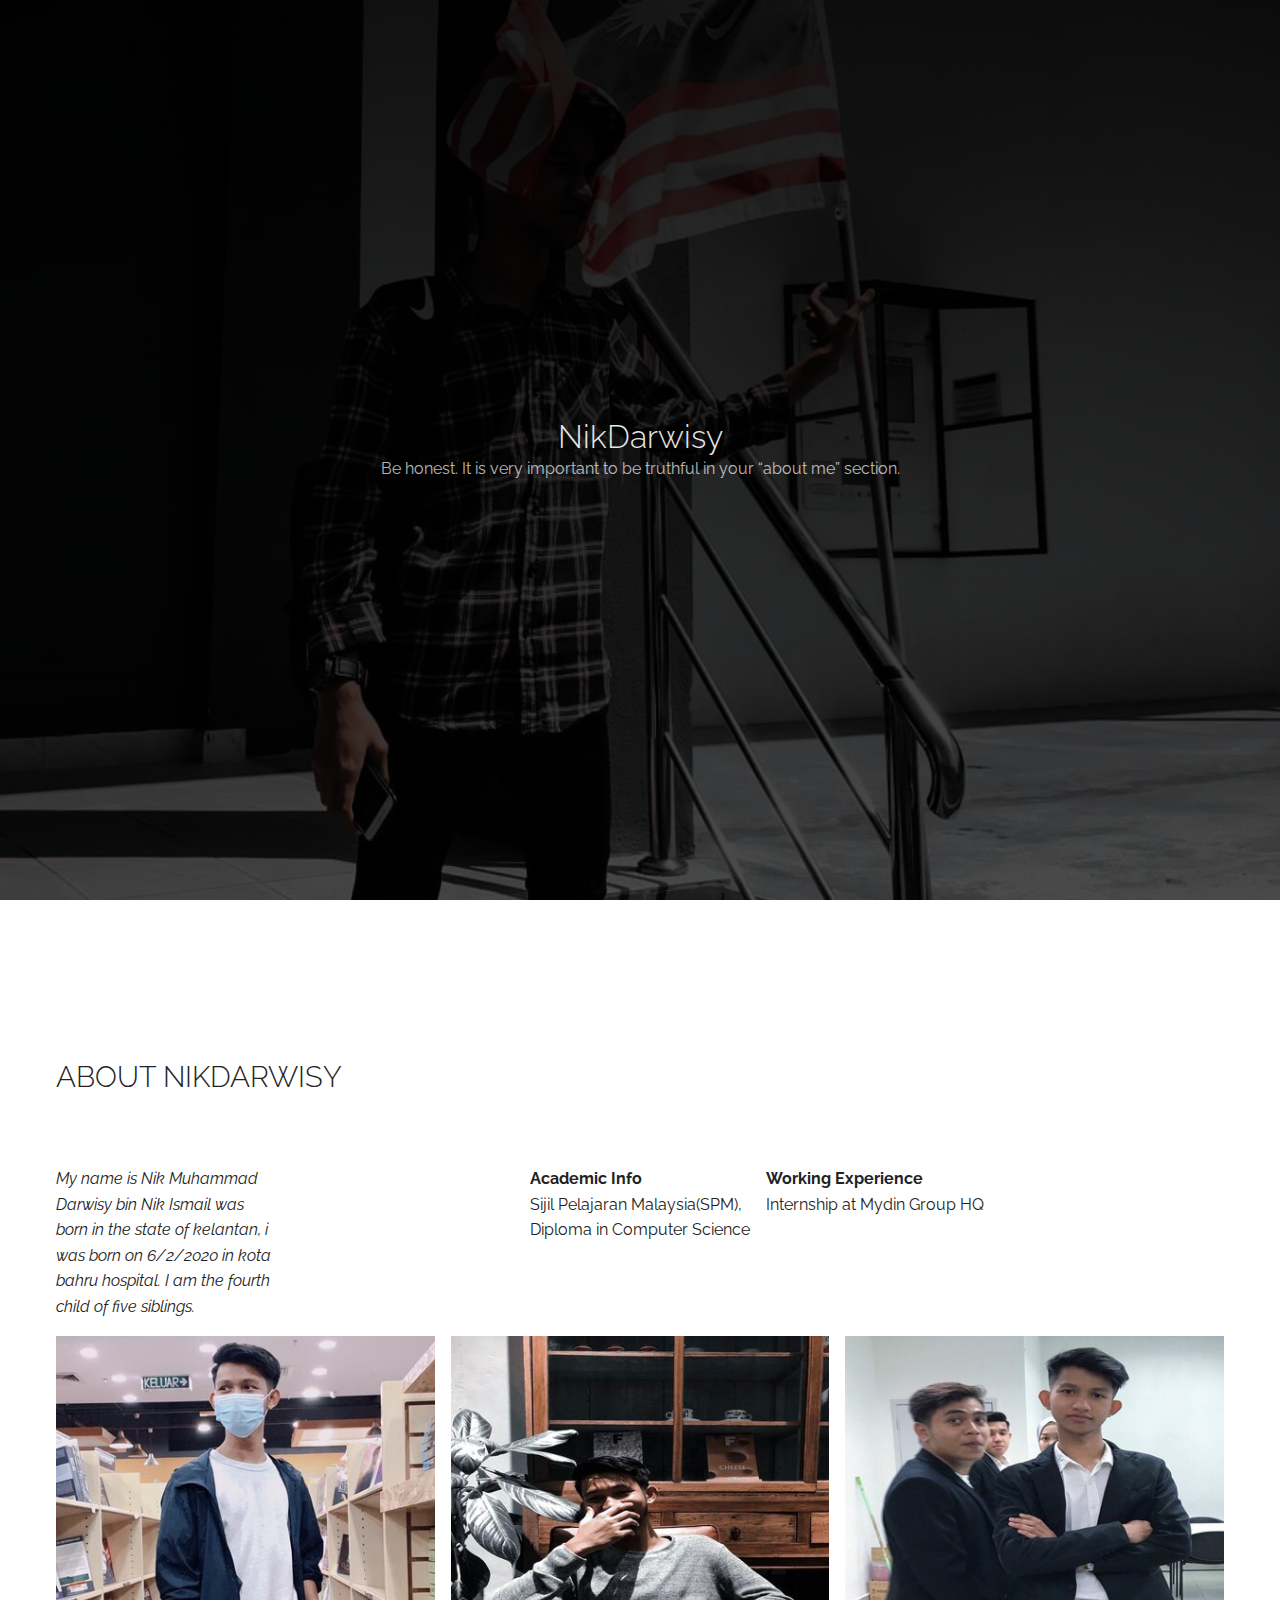
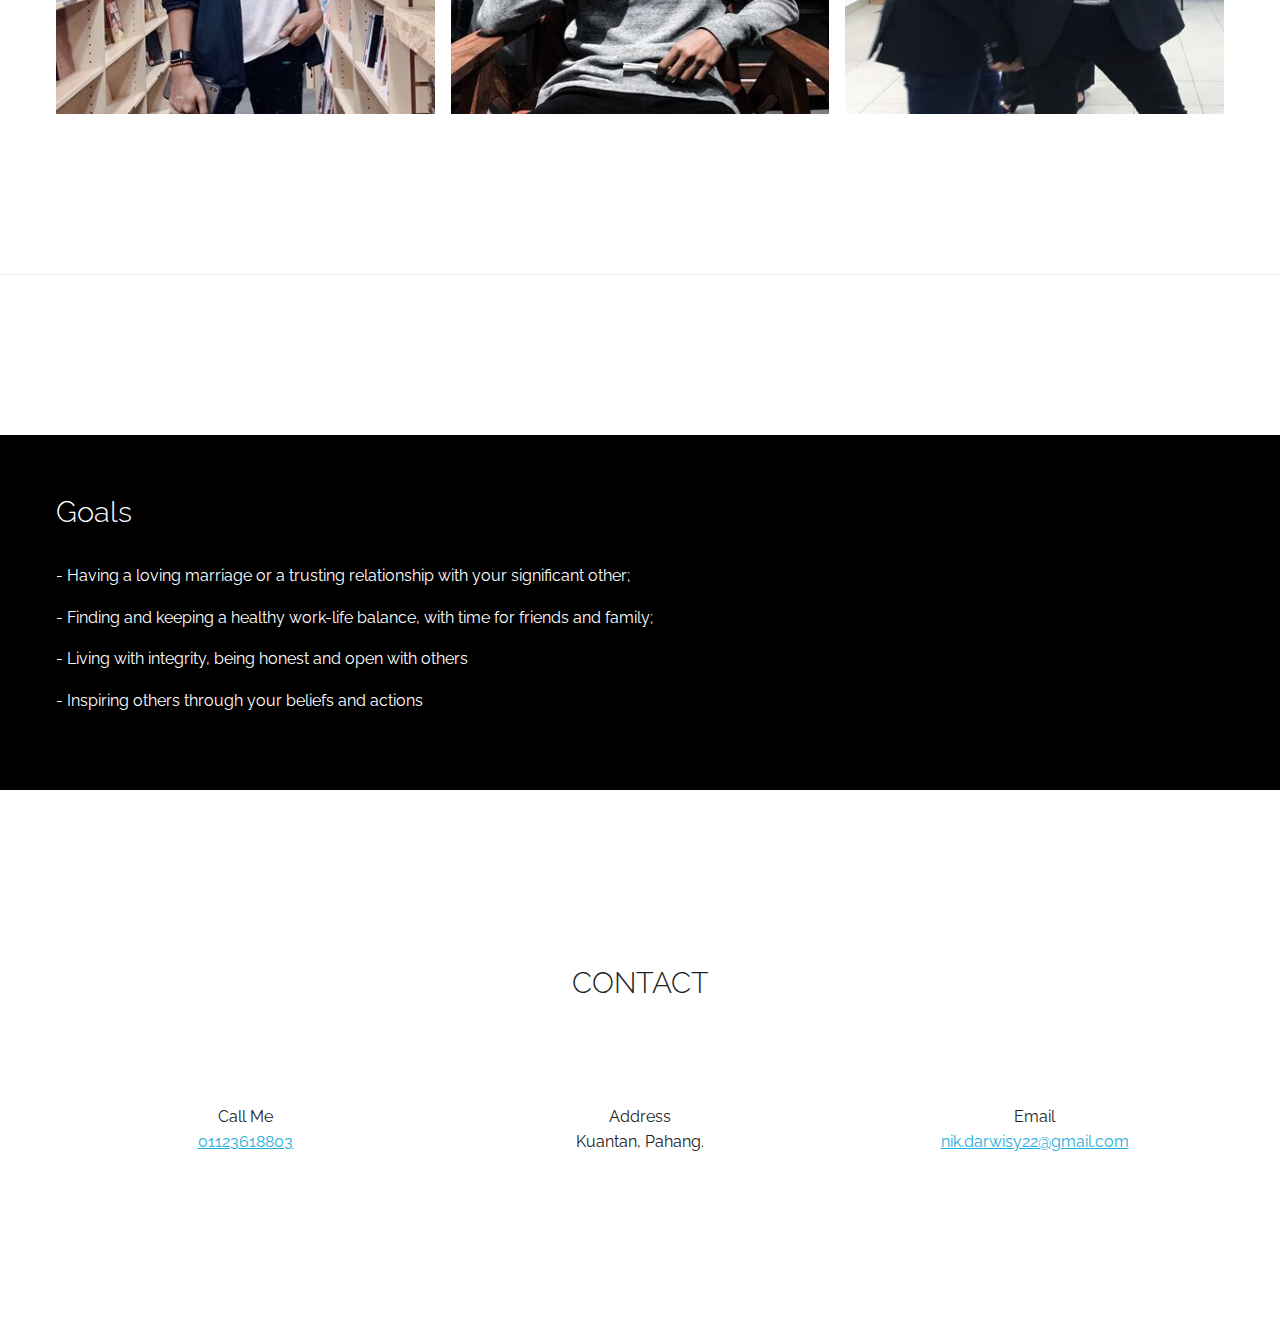
<file: index.html>
<!DOCTYPE html>
<html lang="de-DE" prefix="og: http://ogp.me/ns#">
<head>   
<meta charset="UTF-8">
    <title>NMD - It is very important to be truthful in your “about me” section | wwww.nikdarwisy.com</title>
    <meta name="description" content="About Nik Darwisy by www.nikdarwisy.com">
    <link rel="author" href="https://NikDarwisy" />
    <link rel="icon" type="image/png" sizes="32x32" href="img/nmd.png">
    <link rel="stylesheet" type="text/css" href="css/normalize.min.css" media="all" />
    <link href="https://fonts.googleapis.com/css?family=Raleway&display=swap" rel="stylesheet">
    <link rel="stylesheet" type="text/css" href="css/flexboxgrid.css" media="all" />
    <link rel="stylesheet" type="text/css" href="css/theme.css" media="all" />
<meta name="viewport" content="width=device-width, initial-scale=1.0" />
</head>
<body>
    <header class="fade-in">
        <div class="navigation-bar flex middle-xs">
           
            <nav class="end-xs">
                <ul>
                    <li><a href='index.html'>About Me</a></li>
                    
                    <li><a href='gallery.html'>Photography Photos</a></li>
                    <li><a href='aboutus.html'>Time table</a></li>
                    <li><a href="#contact">Contact</a></li>
                </ul>
            </nav>
        </div>
        <div class="hero flex middle-xs" style="background-image: linear-gradient(rgba(0, 0, 0, 0.9), rgba(0, 0, 0, 0.7)), url('img/1.jpg');
    }">
    <div class="hero-text ">
        <h1>NikDarwisy</h1>
        <p>Be honest. It is very important to be truthful in your “about me” section.</p>
    </div>
</div>
</header>
<div class="wrapper">
    <main>
        <section class="intro" id="about-us">
            <div class="container">
                <div class="row">
                    <div class="col-md">
                        <h2 class="section-title">About NikDarwisy</h2>
                    </div>
                </div>
                <div class="row margin-bottom ">
                    <div class="col-md">
                        
                        <p class="highlight">My name is Nik Muhammad Darwisy bin Nik Ismail was born in the state of kelantan, i was born on 6/2/2020 in kota bahru hospital. I am the fourth child of five siblings.</p>
                        
                    </div>
                    <div class="col-md">
                       
                    </div>
                    <div class="col-md">
                        <b>Academic Info </b>
                        <p>
                            Sijil Pelajaran Malaysia(SPM), Diploma in Computer Science</p>
                    </div>
                    
                    <div class="col-md">
                        <b>Working Experience</b>
                        <p>
                            Internship at Mydin Group HQ</p>
                    </div>
                    <div class="col-md">
                        <p>
                    </div>
                </div>
                <div class="row team center-xs">
                    <div class="col-md">
                        <div class="hover-outer-box">
                            <img src="img/dp.jpg">
                            <div class="hover-inner-box">
                                <div class="hover-content">
                                  
                                   

                                </div>
                            </div>
                        </div>
                  
                    </div>
                    <div class="col-md">
                        <div class="hover-outer-box">
                            <img src="img/koko.jpg">
                            <div class="hover-inner-box">
                                <div class="hover-content">
                                
                                    
                                </div>
                            </div>
                        </div>
                   
                    </div>
                    <div class="col-md">
                        <div class="hover-outer-box">
                            <img src="img/rsz_lololo.jpg">
                            <div class="hover-inner-box">
                                <div class="hover-content">
                                   
                                  
                                    
                                </div>
                            </div>
                        </div>
                        
                    </div>
                </div>
            </div>
        </section>
        <hr/>
        
        <section class="cta middle-xs">
            <div class="container">
                <div class="row middle-md">
                    <div class="col-md-8">
                        <h2>Goals</h2>
                            <p>

- Having a loving marriage or a trusting relationship with your significant other;
</p>
<p>
- Finding and keeping a healthy work-life balance, with time for friends and family;
</p>
<p>
- Living with integrity, being honest and open with others
</p>
<p>
- Inspiring others through your beliefs and actions</p>
                    </div>
                    
                </div>
            </div>
        </section>
        
            
            <section class="blurbs" id="benefits">
              
            </section>
           
            <section class="contact" id="contact">
                <div class="container">
                    <div class="row">
                        <div class="col-md center-xs">
                            <h2 class="section-title">Contact</h2>
                        </div>
                    </div>
                    <div class="row margin-bottom-small center-xs">
                        <div class="col-md">Call Me<br/><a href="tel:+601123618803">01123618803</a></div>
                        <div class="col-md">Address<br/>Kuantan, Pahang.</div>
                        <div class="col-md">Email<br/><a href="mailto:nik.darwisy22@gmail.com">nik.darwisy22@gmail.com</a></div>
                    </div>
                   
                </div>
            </section>
        </main>
    </div>
   

 
 </div>
 <script src="https://cdn.polyfill.io/v2/polyfill.min.js?callback=polyfillsAreLoaded" defer></script>
 <script src="https://ajax.googleapis.com/ajax/libs/jquery/3.4.1/jquery.min.js"></script>
 <script src="js/script.js" defer></script>
</body>
</html>
</file>
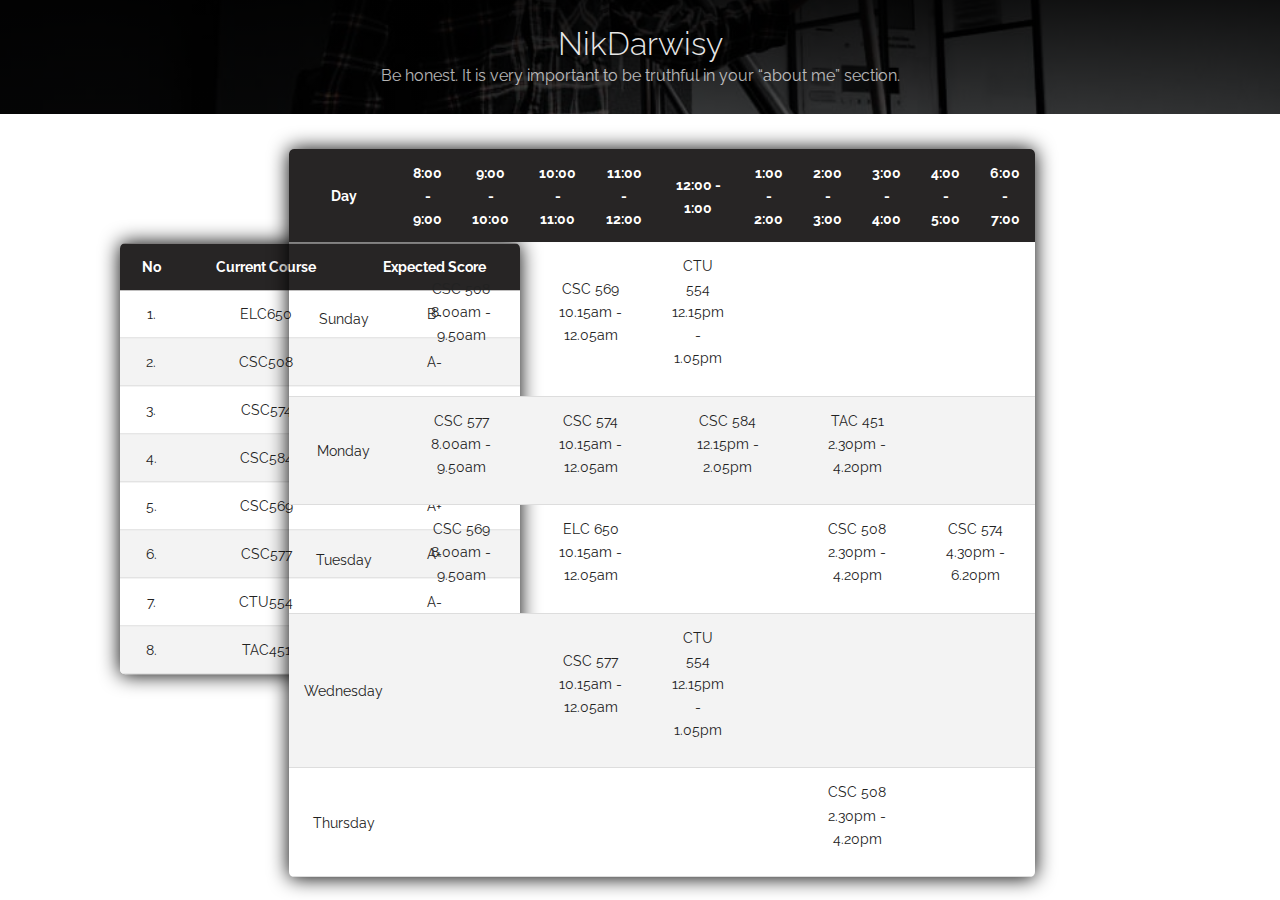
<file: aboutus.html>
<!DOCTYPE html>
<html>
    <head>   
        <meta charset="UTF-8">
            <title>NMD - It is very important to be truthful in your “about me” section | wwww.nikdarwisy.com</title>
            <meta name="description" content="About Nik Darwisy by www.nikdarwisy.com">
            <link rel="author" href="https://NikDarwisy" />
            <link rel="stylesheet" type="text/css" href="css/style.css">
            <link rel="icon" type="image/png" sizes="32x32" href="img/nmd.png">
            <link rel="stylesheet" type="text/css" href="css/normalize.min.css" media="all" />
            <link href="https://fonts.googleapis.com/css?family=Raleway&display=swap" rel="stylesheet">
            <link rel="stylesheet" type="text/css" href="css/flexboxgrid.css" media="all" />
            <link rel="stylesheet" type="text/css" href="css/theme.css" media="all" />
        <meta name="viewport" content="width=device-width, initial-scale=1.0" />
        </head>
        <header class="fade-in">
            <div class="navigation-bar flex middle-xs">
                
                <nav class="end-xs">
                    <ul>
                        <li><a href='index.html'>About Me</a></li>
                       
                        <li><a href='gallery.html'>Photography Photos</a></li>
                        <li><a href='aboutus.html'>Time table</a></li>
                      
                    </ul>
                </nav>
            </div>
            <div class="hero flex middle-xs" style="background-image: linear-gradient(rgba(0, 0, 0, 0.9), rgba(0, 0, 0, 0.7)), url('img/1.jpg');
        }">
        <div class="hero-text ">
            <h1>NikDarwisy</h1>
            <p>Be honest. It is very important to be truthful in your “about me” section.</p>
        </div>
    </div>
    </header>


    <table class="table1">
        <thead>
          <tr>
            <th>No</th>
            <th>Current Course</th>
            <th>Expected Score</th>
          </tr>
        </thead>

        <tbody>
          <tr>
            <td>1.</td>
            <td>ELC650</td>
            <td>B-</td>
          </tr>

          <tr>
            <td>2.</td>
            <td>CSC508</td>
            <td>A-</td>
          </tr>

          <tr>
            <td>3.</td>
            <td>CSC574</td>
            <td>A+</td>
          </tr>

          <tr>
            <td>4.</td>
            <td>CSC584</td>
            <td>A-</td>
          </tr>

          <tr>
            <td>5.</td>
            <td>CSC569</td>
            <td>A+</td>
          </tr>

          <tr>
            <td>6.</td>
            <td>CSC577</td>
            <td>A+</td>
          </tr>

          <tr>
            <td>7.</td>
            <td>CTU554</td>
            <td>A-</td>
          </tr>

          <tr>
            <td>8.</td>
            <td>TAC451</td>
            <td>B</td>
          </tr>
        </tbody>
      </table>

<table class="table2">
<thead>
            <tr>
            <th>Day</th>
            <th>8:00 - 9:00</th>
            <th>9:00 - 10:00</th>
            <th>10:00 - 11:00</th>
            <th>11:00 - 12:00</th>
            <th>12:00 - 1:00</th>
            <th>1:00 - 2:00</th>
            <th>2:00 - 3:00</th>
            <th>3:00 - 4:00</th>
            <th>4:00 - 5:00</th>
            <th>6:00 - 7:00</th>
            </tr>
            </thead>
            <tbody>
            <tr>
            <td>Sunday</td><td colspan="2">CSC 508<p>8.00am - 9.50am</p></td><td colspan="2">CSC 569<p>10.15am - 12.05am</p></td><td>CTU 554<p>12.15pm - 1.05pm</p></td><td colspan="5"></td></tr>
            <tr>
            <td>Monday</td><td colspan="2">CSC 577<p>8.00am - 9.50am</p></td><td colspan="2">CSC 574<p>10.15am - 12.05am</p></td><td colspan="2">CSC 584<p>12.15pm - 2.05pm</p></td><td colspan="2">TAC 451<p>2.30pm - 4.20pm</p></td><td colspan="2"></td></tr>
            <tr>
            <td>Tuesday</td><td colspan="2">CSC 569<p>8.00am - 9.50am</p></td><td colspan="2">ELC 650<p>10.15am - 12.05am</p></td><td colspan="2"></td><td colspan="2">CSC 508<p>2.30pm - 4.20pm</p></td><td colspan="2">CSC 574<p>4.30pm - 6.20pm</p></tr>
            <tr>
            <td>Wednesday</td><td colspan="2"></td><td colspan="2">CSC 577<p>10.15am - 12.05am</p></td><td>CTU 554<p>12.15pm - 1.05pm</p></td><td colspan="5"></td></tr>
            <tr>
            <td>Thursday</td><td colspan="6"></td><td colspan="2">CSC 508<p>2.30pm - 4.20pm</p><td colspan="2"></td></tr>
            </tbody>
            </tr>
            </table>


           
</html>
</file>
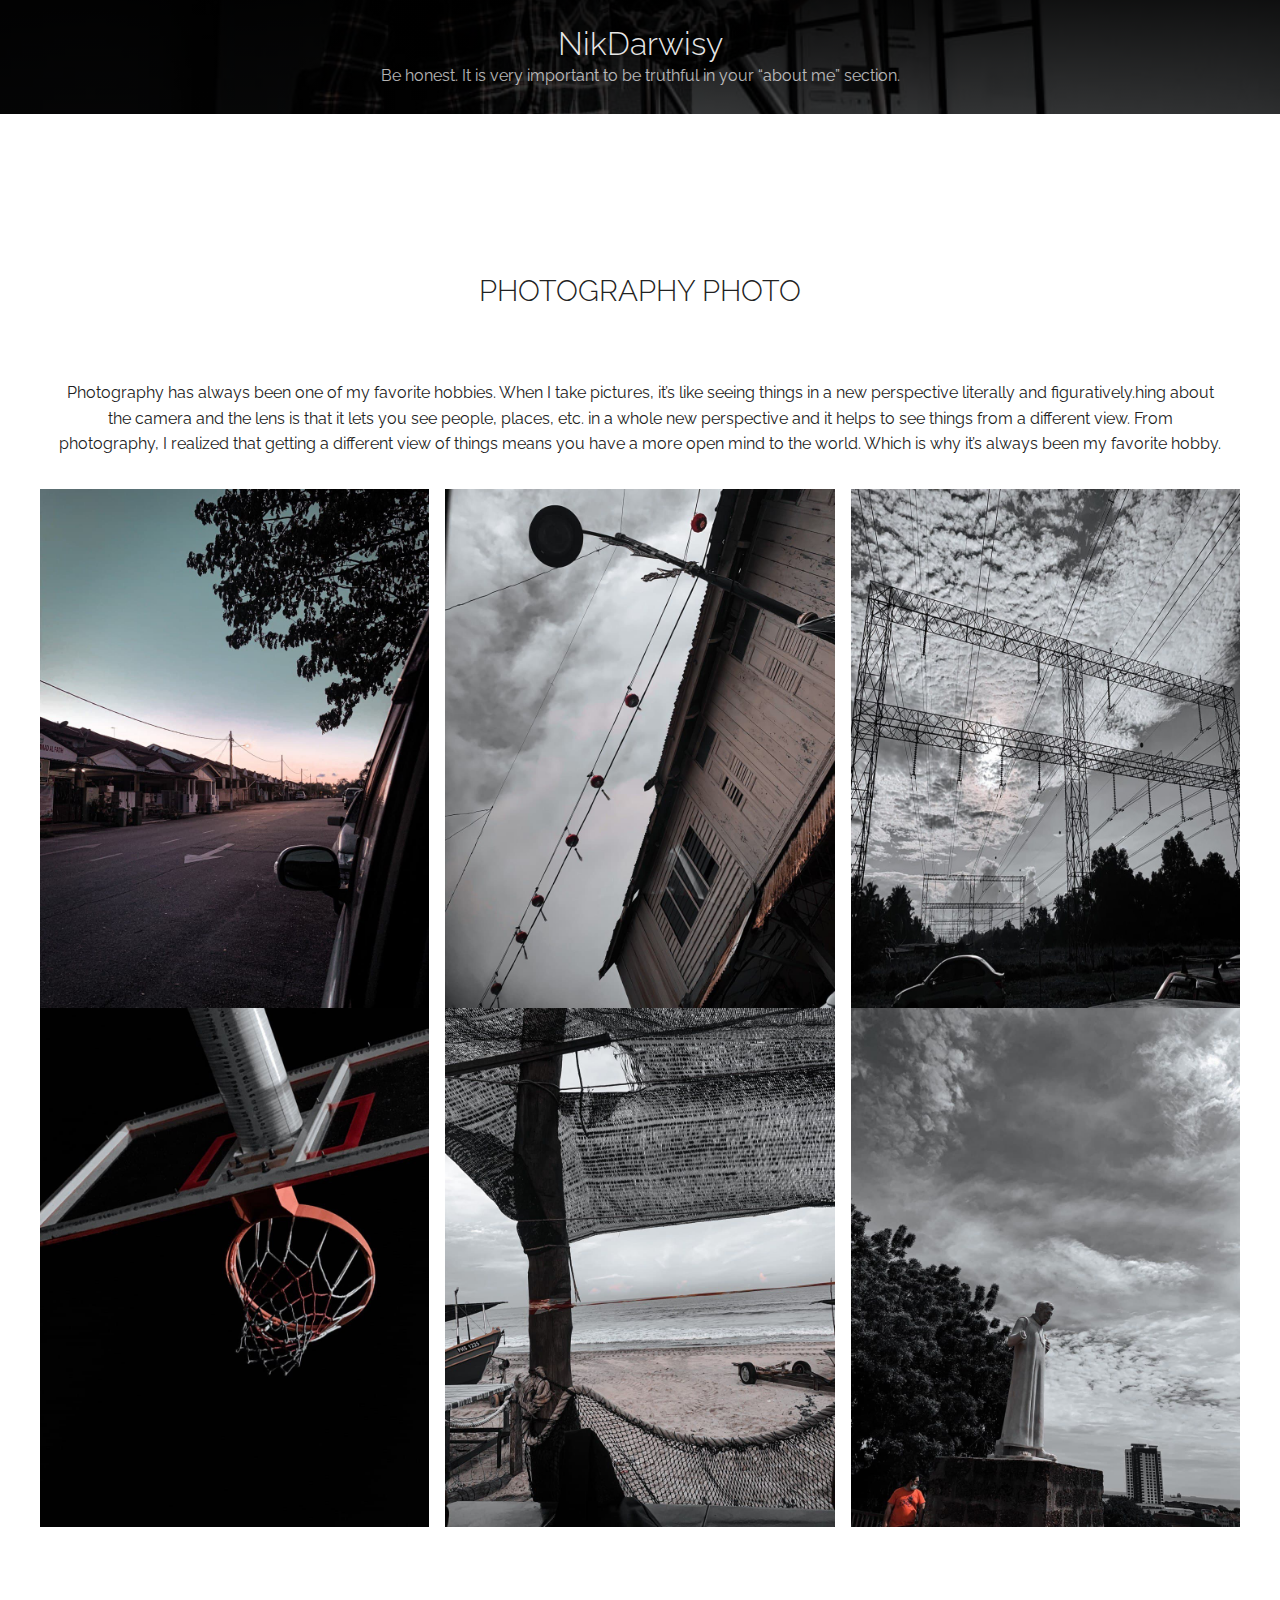
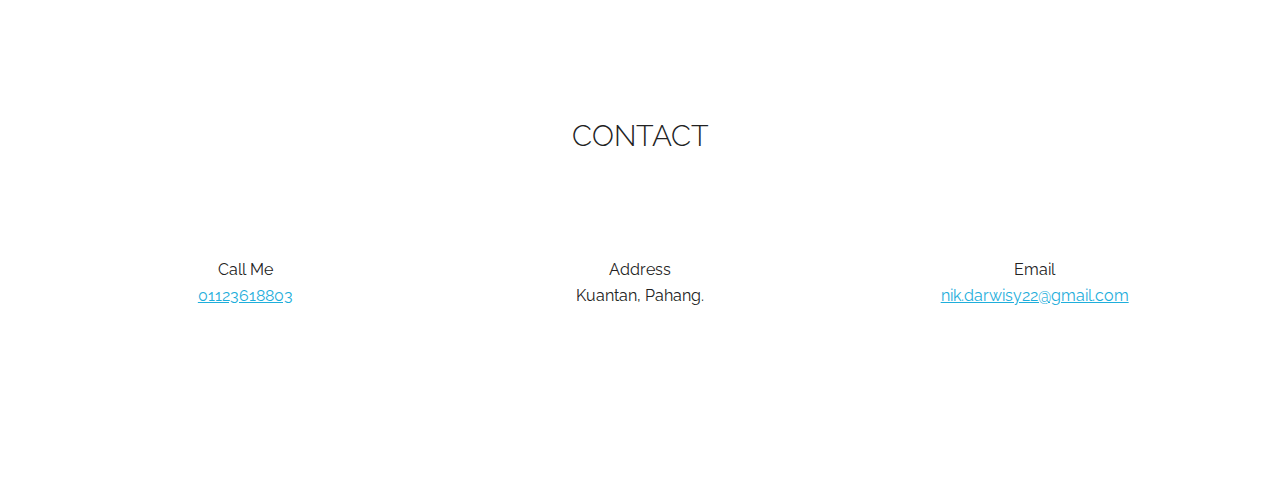
<file: gallery.html>
<!DOCTYPE html>
<html>
    <head>   
        <meta charset="UTF-8">
            <title>NMD - It is very important to be truthful in your “about me” section | wwww.nikdarwisy.com</title>
            <meta name="description" content="About Nik Darwisy by www.nikdarwisy.com">
            <link rel="author" href="https://NikDarwisy" />
            <link rel="icon" type="image/png" sizes="32x32" href="img/nmd.png">
            <link rel="stylesheet" type="text/css" href="css/normalize.min.css" media="all" />
            <link href="https://fonts.googleapis.com/css?family=Raleway&display=swap" rel="stylesheet">
            <link rel="stylesheet" type="text/css" href="css/flexboxgrid.css" media="all" />
            <link rel="stylesheet" type="text/css" href="css/theme.css" media="all" />
        <meta name="viewport" content="width=device-width, initial-scale=1.0" />
        </head>
        <header class="fade-in">
            <div class="navigation-bar flex middle-xs">
                
                <nav class="end-xs">
                    <ul>
                        <li><a href='index.html'>About Me</a></li>
                       
                        <li><a href='gallery.html'>Photography Photos</a></li>
                        <li><a href='aboutus.html'>Time table</a></li>
                        <li><a href="#contact">Contact</a></li>
                    </ul>
                </nav>
            </div>
            <div class="hero flex middle-xs" style="background-image: linear-gradient(rgba(0, 0, 0, 0.9), rgba(0, 0, 0, 0.7)), url('img/1.jpg');
        }">
        <div class="hero-text ">
            <h1>NikDarwisy</h1>
            <p>Be honest. It is very important to be truthful in your “about me” section.</p>
        </div>
    </div>
    </header>




<section class="portfolio" id="portfolio">
    <div class="container">
        <div class="row center-xs">
            <div class="col-md">
                <h2 class="section-title">photography photo</h2>
                <p>Photography has always been one of my favorite hobbies. When I take pictures, it’s like seeing things in a new perspective literally and figuratively.hing about the camera and the lens is that it lets you see people, places, etc. in a whole new perspective and it helps to see things from a different view. From photography, I realized that getting a different view of things means you have a more open mind to the world. Which is why it’s always been my favorite hobby. </p>
            </div>
        </div>
    </div>
    <div class="padding-small">
        <div class="row margin-bottom-small">
            <div class="col-md-4">
                <div class="hover-outer-box">
                    <img src="img/2.jpg">
                    <div class="hover-inner-box">
                        <div class="hover-content">
                            <h3>Home Sweet Home</h3>
                            
                            
                        </div>
                    </div>
                </div>
            </div>
            <div class="col-md-4">
                <div class="hover-outer-box">
                    <img src="img/10.jpg">
                    <div class="hover-inner-box">
                        <div class="hover-content">
                            <h3>Chinese Hometown</h3>
                            
                            
                        </div>
                    </div>
                </div>
            </div>
            <div class="col-md-4">
                <div class="hover-outer-box">
                    <img src="img/new2.jpg">
                    <div class="hover-inner-box">
                        <div class="hover-content">
                            <h3>Electricity</h3>
                            
                            
                        </div>
                    </div>
                </div>
            </div>
        </div>
        <div class="row margin-bottom-small">
            <div class="col-md-4">
                <div class="hover-outer-box">
                    <img src="img/basket.jpg">
                    <div class="hover-inner-box">
                        <div class="hover-content">
                            <h3>Basketball</h3>
                            
                            
                        </div>
                    </div>
                </div>
            </div>
            <div class="col-md-4">
                <div class="hover-outer-box">
                    <img src="img/7.jpg">
                    <div class="hover-inner-box">
                        <div class="hover-content">
                            <h3>Beach</h3>
                            
                            
                        </div>
                    </div>
                </div>
            </div>
            <div class="col-md-4">
                <div class="hover-outer-box">
                    <img src="img/new.jpg">
                    <div class="hover-inner-box">
                        <div class="hover-content">
                            <h3>Statue</h3>
                            
                            
                        </div>
                    </div>
                </div>
            </div>
        </div>
    </section>
    <section class="contact" id="contact">
        <div class="container">
            <div class="row">
                <div class="col-md center-xs">
                    <h2 class="section-title">Contact</h2>
                </div>
            </div>
            <div class="row margin-bottom-small center-xs">
                <div class="col-md">Call Me<br/><a href="tel:+601123618803">01123618803</a></div>
                <div class="col-md">Address<br/>Kuantan, Pahang.</div>
                <div class="col-md">Email<br/><a href="mailto:nik.darwisy22@gmail.com">nik.darwisy22@gmail.com</a></div>
            </div>
           
        </div>
    </section>
    </html>
</file>
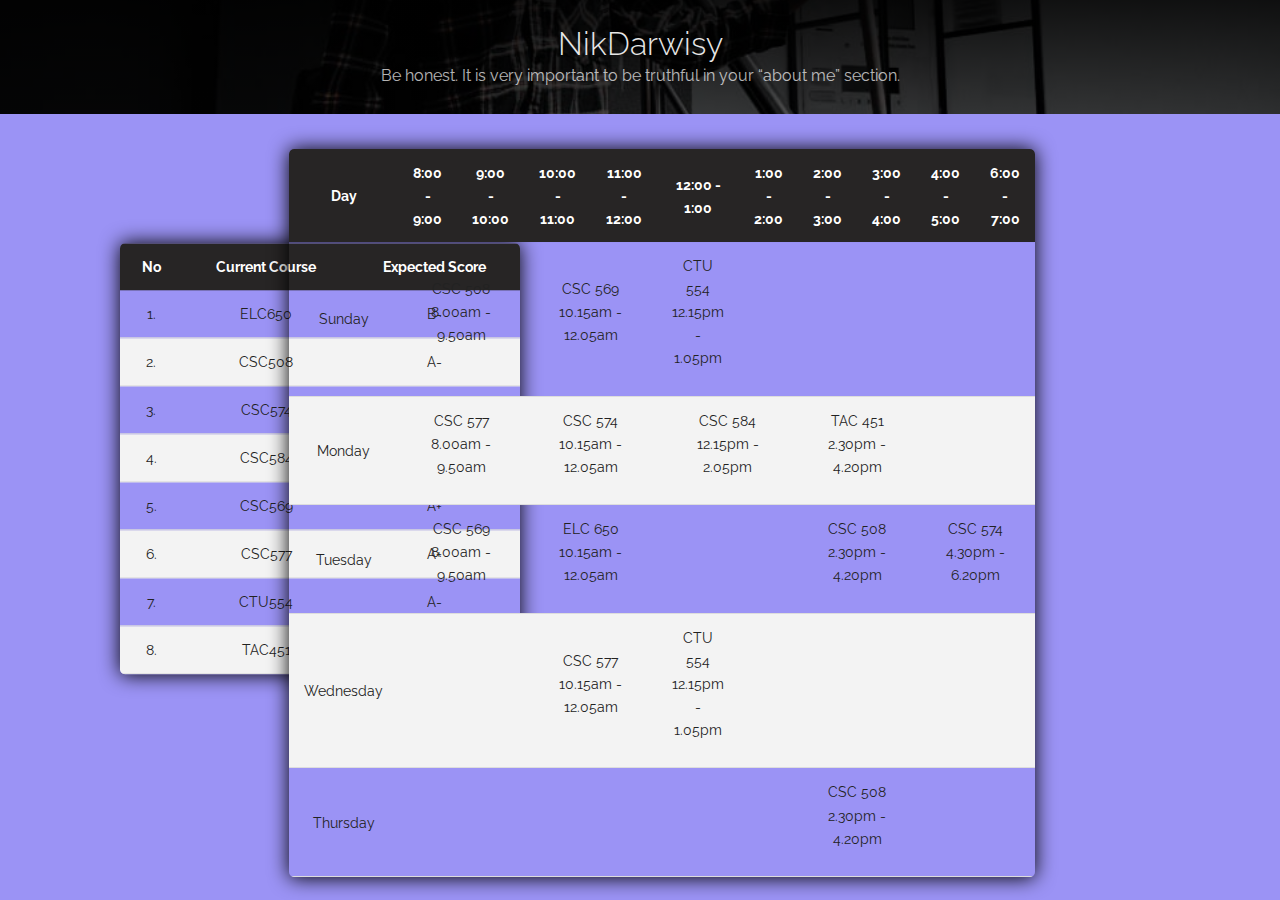
<file: NikDarwisy/aboutus.html>
<!DOCTYPE html>
<html>
    <head>   
        <meta charset="UTF-8">
            <title>NMD - It is very important to be truthful in your “about me” section | wwww.nikdarwisy.com</title>
            <meta name="description" content="About Nik Darwisy by www.nikdarwisy.com">
            <link rel="author" href="https://NikDarwisy" />
            <link rel="stylesheet" type="text/css" href="css/style.css">
            <link rel="icon" type="image/png" sizes="32x32" href="img/nmd.png">
            <link rel="stylesheet" type="text/css" href="css/normalize.min.css" media="all" />
            <link href="https://fonts.googleapis.com/css?family=Raleway&display=swap" rel="stylesheet">
            <link rel="stylesheet" type="text/css" href="css/flexboxgrid.css" media="all" />
            <link rel="stylesheet" type="text/css" href="css/theme.css" media="all" />
        <meta name="viewport" content="width=device-width, initial-scale=1.0" />
        </head>
        <header class="fade-in">
            <div class="navigation-bar flex middle-xs">
                
                <nav class="end-xs">
                  <ul>
                    <li><a href='index.html'>About Me</a></li>
                    <li><a href='gallery.html'>Photography Photos</a></li>
                    <li><a href='aboutus.html'>Time table</a></li>
                    <li><a href='feedback.html'>Feedback</a></li>
                    
                </ul>
                </nav>
            </div>
            <div class="hero flex middle-xs" style="background-image: linear-gradient(rgba(0, 0, 0, 0.9), rgba(0, 0, 0, 0.7)), url('img/1.jpg');
        }">
        <div class="hero-text ">
            <h1>NikDarwisy</h1>
            <p>Be honest. It is very important to be truthful in your “about me” section.</p>
        </div>
    </div>
    </header>


    <table class="table1">
        <thead>
          <tr>
            <th>No</th>
            <th>Current Course</th>
            <th>Expected Score</th>
          </tr>
        </thead>

        <tbody>
          <tr>
            <td>1.</td>
            <td>ELC650</td>
            <td>B-</td>
          </tr>

          <tr>
            <td>2.</td>
            <td>CSC508</td>
            <td>A-</td>
          </tr>

          <tr>
            <td>3.</td>
            <td>CSC574</td>
            <td>A+</td>
          </tr>

          <tr>
            <td>4.</td>
            <td>CSC584</td>
            <td>A-</td>
          </tr>

          <tr>
            <td>5.</td>
            <td>CSC569</td>
            <td>A+</td>
          </tr>

          <tr>
            <td>6.</td>
            <td>CSC577</td>
            <td>A+</td>
          </tr>

          <tr>
            <td>7.</td>
            <td>CTU554</td>
            <td>A-</td>
          </tr>

          <tr>
            <td>8.</td>
            <td>TAC451</td>
            <td>B</td>
          </tr>
        </tbody>
      </table>

<table class="table2">
<thead>
            <tr>
            <th>Day</th>
            <th>8:00 - 9:00</th>
            <th>9:00 - 10:00</th>
            <th>10:00 - 11:00</th>
            <th>11:00 - 12:00</th>
            <th>12:00 - 1:00</th>
            <th>1:00 - 2:00</th>
            <th>2:00 - 3:00</th>
            <th>3:00 - 4:00</th>
            <th>4:00 - 5:00</th>
            <th>6:00 - 7:00</th>
            </tr>
            </thead>
            <tbody>
            <tr>
            <td>Sunday</td><td colspan="2">CSC 508<p>8.00am - 9.50am</p></td><td colspan="2">CSC 569<p>10.15am - 12.05am</p></td><td>CTU 554<p>12.15pm - 1.05pm</p></td><td colspan="5"></td></tr>
            <tr>
            <td>Monday</td><td colspan="2">CSC 577<p>8.00am - 9.50am</p></td><td colspan="2">CSC 574<p>10.15am - 12.05am</p></td><td colspan="2">CSC 584<p>12.15pm - 2.05pm</p></td><td colspan="2">TAC 451<p>2.30pm - 4.20pm</p></td><td colspan="2"></td></tr>
            <tr>
            <td>Tuesday</td><td colspan="2">CSC 569<p>8.00am - 9.50am</p></td><td colspan="2">ELC 650<p>10.15am - 12.05am</p></td><td colspan="2"></td><td colspan="2">CSC 508<p>2.30pm - 4.20pm</p></td><td colspan="2">CSC 574<p>4.30pm - 6.20pm</p></tr>
            <tr>
            <td>Wednesday</td><td colspan="2"></td><td colspan="2">CSC 577<p>10.15am - 12.05am</p></td><td>CTU 554<p>12.15pm - 1.05pm</p></td><td colspan="5"></td></tr>
            <tr>
            <td>Thursday</td><td colspan="6"></td><td colspan="2">CSC 508<p>2.30pm - 4.20pm</p><td colspan="2"></td></tr>
            </tbody>
            </tr>
            </table>


           
</html>
</file>
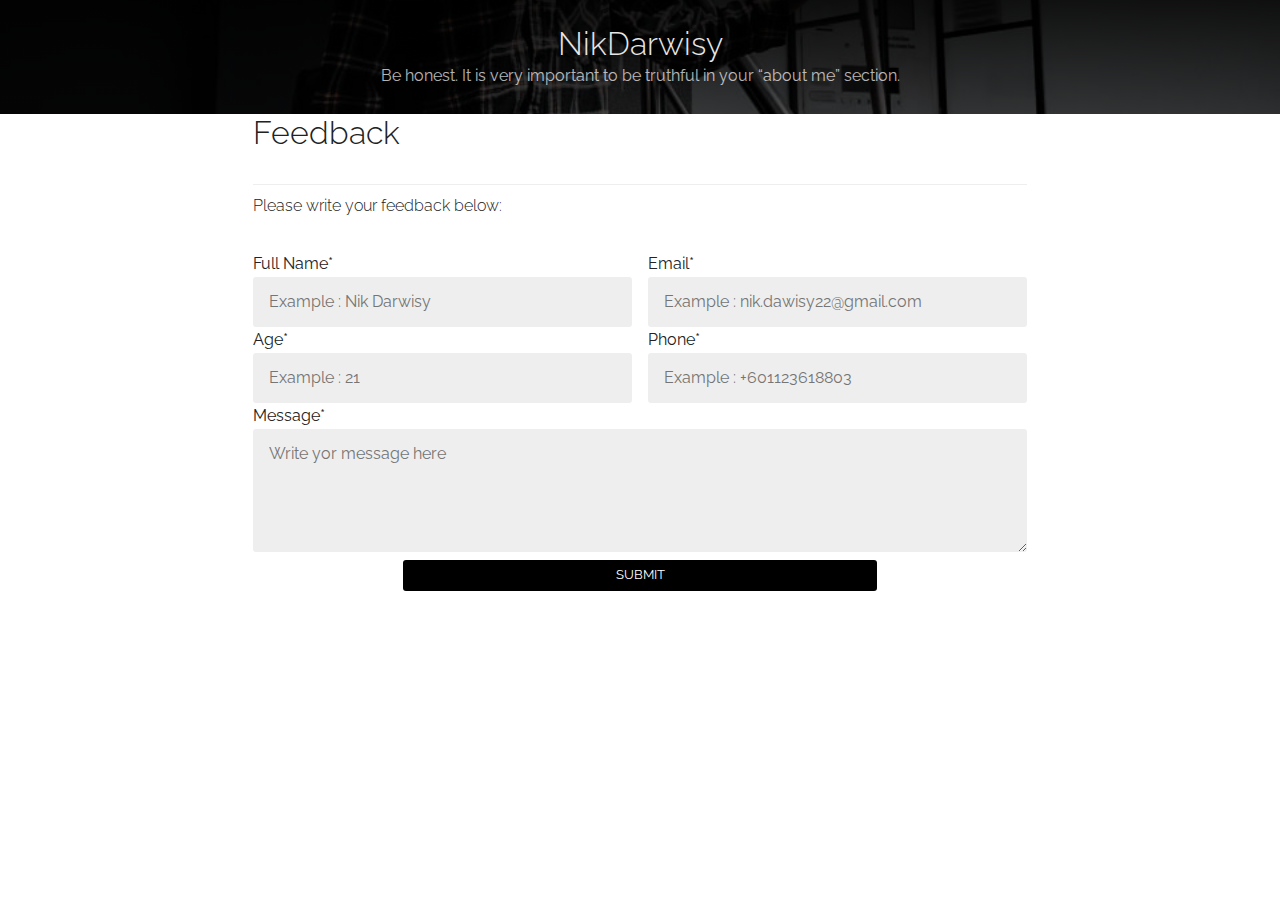
<file: NikDarwisy/Feeback Form.html>
<!DOCTYPE html>
<html lang="de-DE" prefix="og: http://ogp.me/ns#">
<head>   
<meta charset="UTF-8">
    <title>NMD - It is very important to be truthful in your “about me” section | wwww.nikdarwisy.com</title>
    <meta name="description" content="About Nik Darwisy by www.nikdarwisy.com">
    <link rel="author" href="https://NikDarwisy" />
    <link rel="icon" type="image/png" sizes="32x32" href="img/nmd.png">
    <link rel="stylesheet" type="text/css" href="css/normalize.min.css" media="all" />
    <link href="https://fonts.googleapis.com/css?family=Raleway&display=swap" rel="stylesheet">
    <link rel="stylesheet" type="text/css" href="css/flexboxgrid.css" media="all" />
    <link rel="stylesheet" type="text/css" href="css/theme.css" media="all" />
<meta name="viewport" content="width=device-width, initial-scale=1.0" />

</head>
<body>
    <header class="fade-in">
        <div class="navigation-bar flex middle-xs">
           
            <nav class="end-xs">
                <ul>
                    <li><a href='index.html'>About Me</a></li>
                    <li><a href='gallery.html'>Photography Photos</a></li>
                    <li><a href='aboutus.html'>Time table</a></li>
                    <li><a href='feedback.html'>Feedback</a></li>
                  
                </ul>
            </nav>
        </div>
        <div class="hero flex middle-xs" style="background-image: linear-gradient(rgba(0, 0, 0, 0.9), rgba(0, 0, 0, 0.7)), url('img/1.jpg');
    }">
    <div class="hero-text ">
        <h1>NikDarwisy</h1>
        <p>Be honest. It is very important to be truthful in your “about me” section.</p>
    </div>
</div>
</header>
<body>	



<div class="container">
	<div class="row">
		<div class="col-md-2"></div>
		<div class="col-md-8">
			
			<h1 class="text-center mt-5 font-weight-bold">Feedback</h1>
			<hr class="bg-white">
			<h6 class="text-center">Please write your feedback below:</h6>
			

			<form>
		

			</div>
			</div>					

			<div class="row">
				<div class="col-md-2"></div>
				<label class="col-md-4">Full Name*<br>
					<input type="text" id="text" required="" placeholder="Example : Nik Darwisy"></label>

					<label class="col-md-4">Email*<br>
					<input type="text" id="text" required="" placeholder="Example : nik.dawisy22@gmail.com"></label>
			</div>

			<div class="row">
				<div class="col-md-2"></div>
				<label class="col-md-4">Age*<br>
					<input type="number" id="text" required="" placeholder="Example : 21"></label>

					<label class="col-md-4">Phone*<br>
					<input type="text" id="text" required="" placeholder="Example : +601123618803"></label>
			</div>

			<div class="row">
				<div class="col-md-2"></div>
				<label class="col-md-8">Message*<br>
					<textarea id="message" required="" placeholder="Write yor message here" cols="48" rows="5"></textarea></label>
			</div>

						<div class="row">
				<div class="col-md-2"></div>
				<button class="btn btn-primary" style="width: 50%; margin-right: 30%; margin-left: 30%;">Submit</button>
			</div>
			</form>
</div>

</body>
</html>
</file>
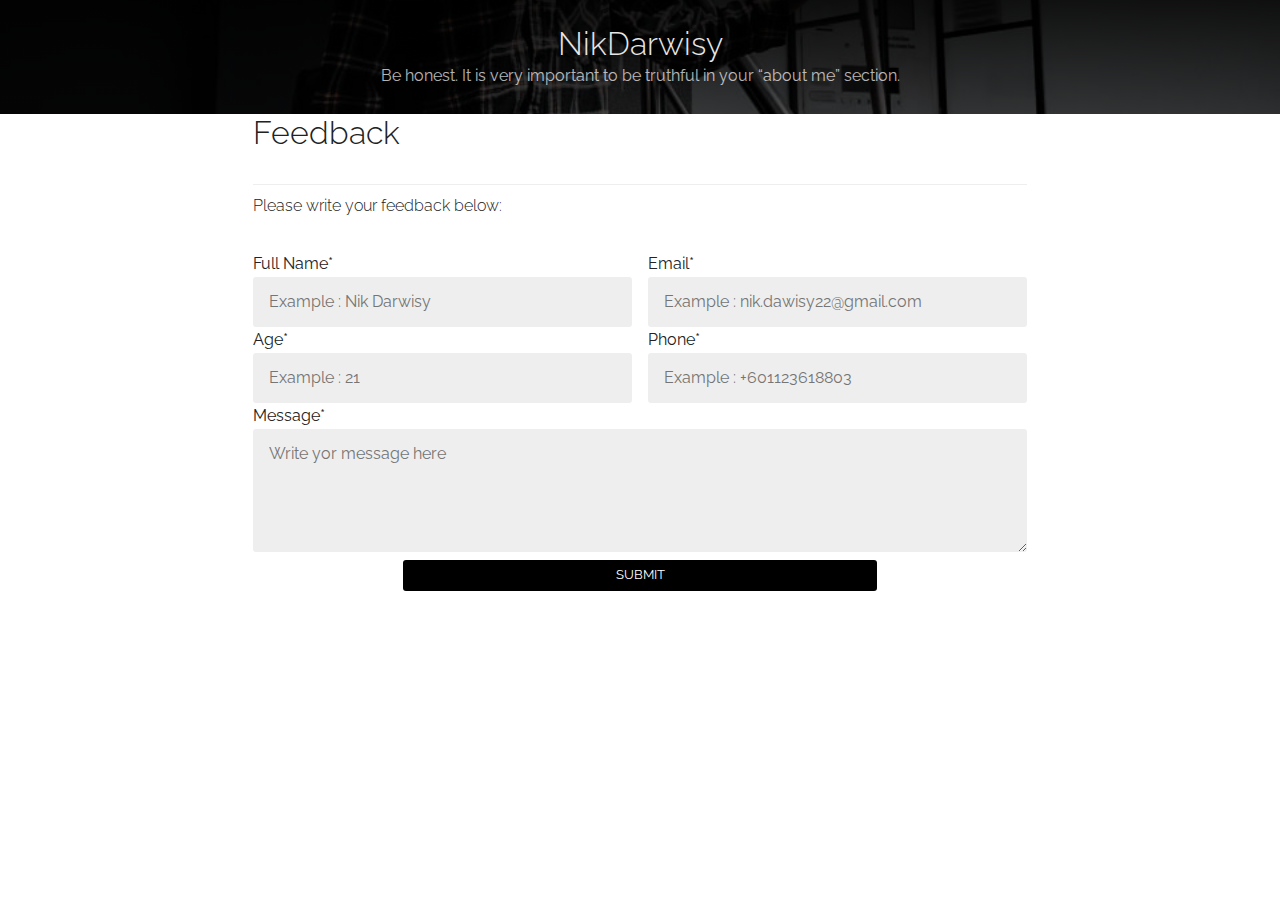
<file: NikDarwisy/feedback.html>
<!DOCTYPE html>
<html lang="de-DE" prefix="og: http://ogp.me/ns#">
<head>   
<meta charset="UTF-8">
    <title>NMD - It is very important to be truthful in your “about me” section | wwww.nikdarwisy.com</title>
    <meta name="description" content="About Nik Darwisy by www.nikdarwisy.com">
    <link rel="author" href="https://NikDarwisy" />
    <link rel="icon" type="image/png" sizes="32x32" href="img/nmd.png">
    <link rel="stylesheet" type="text/css" href="css/normalize.min.css" media="all" />
    <link href="https://fonts.googleapis.com/css?family=Raleway&display=swap" rel="stylesheet">
    <link rel="stylesheet" type="text/css" href="css/flexboxgrid.css" media="all" />
    <link rel="stylesheet" type="text/css" href="css/theme.css" media="all" />
<meta name="viewport" content="width=device-width, initial-scale=1.0" />

</head>
<body>
    <header class="fade-in">
        <div class="navigation-bar flex middle-xs">
           
            <nav class="end-xs">
                <ul>
                    <li><a href='index.html'>About Me</a></li>
                    <li><a href='gallery.html'>Photography Photos</a></li>
                    <li><a href='aboutus.html'>Time table</a></li>
                    <li><a href='feedback.html'>Feedback</a></li>
                   
                </ul>
            </nav>
        </div>
        <div class="hero flex middle-xs" style="background-image: linear-gradient(rgba(0, 0, 0, 0.9), rgba(0, 0, 0, 0.7)), url('img/1.jpg');
    }">
    <div class="hero-text ">
        <h1>NikDarwisy</h1>
        <p>Be honest. It is very important to be truthful in your “about me” section.</p>
    </div>
</div>
</header>
<body>	



<div class="container">
	<div class="row">
		<div class="col-md-2"></div>
		<div class="col-md-8">
			
			<h1 class="text-center mt-5 font-weight-bold">Feedback</h1>
			<hr class="bg-white">
			<h6 class="text-center">Please write your feedback below:</h6>
			

			<form>
		

			</div>
			</div>					

			<div class="row">
				<div class="col-md-2"></div>
				<label class="col-md-4">Full Name*<br>
					<input type="text" id="text" required="" placeholder="Example : Nik Darwisy"></label>

					<label class="col-md-4">Email*<br>
					<input type="text" id="text" required="" placeholder="Example : nik.dawisy22@gmail.com"></label>
			</div>

			<div class="row">
				<div class="col-md-2"></div>
				<label class="col-md-4">Age*<br>
					<input type="number" id="text" required="" placeholder="Example : 21"></label>

					<label class="col-md-4">Phone*<br>
					<input type="text" id="text" required="" placeholder="Example : +601123618803"></label>
			</div>

			<div class="row">
				<div class="col-md-2"></div>
				<label class="col-md-8">Message*<br>
					<textarea id="message" required="" placeholder="Write yor message here" cols="48" rows="5"></textarea></label>
			</div>

						<div class="row">
				<div class="col-md-2"></div>
				<button class="btn btn-primary" style="width: 50%; margin-right: 30%; margin-left: 30%;">Submit</button>
			</div>
			</form>
</div>

</body>
</html>
</file>
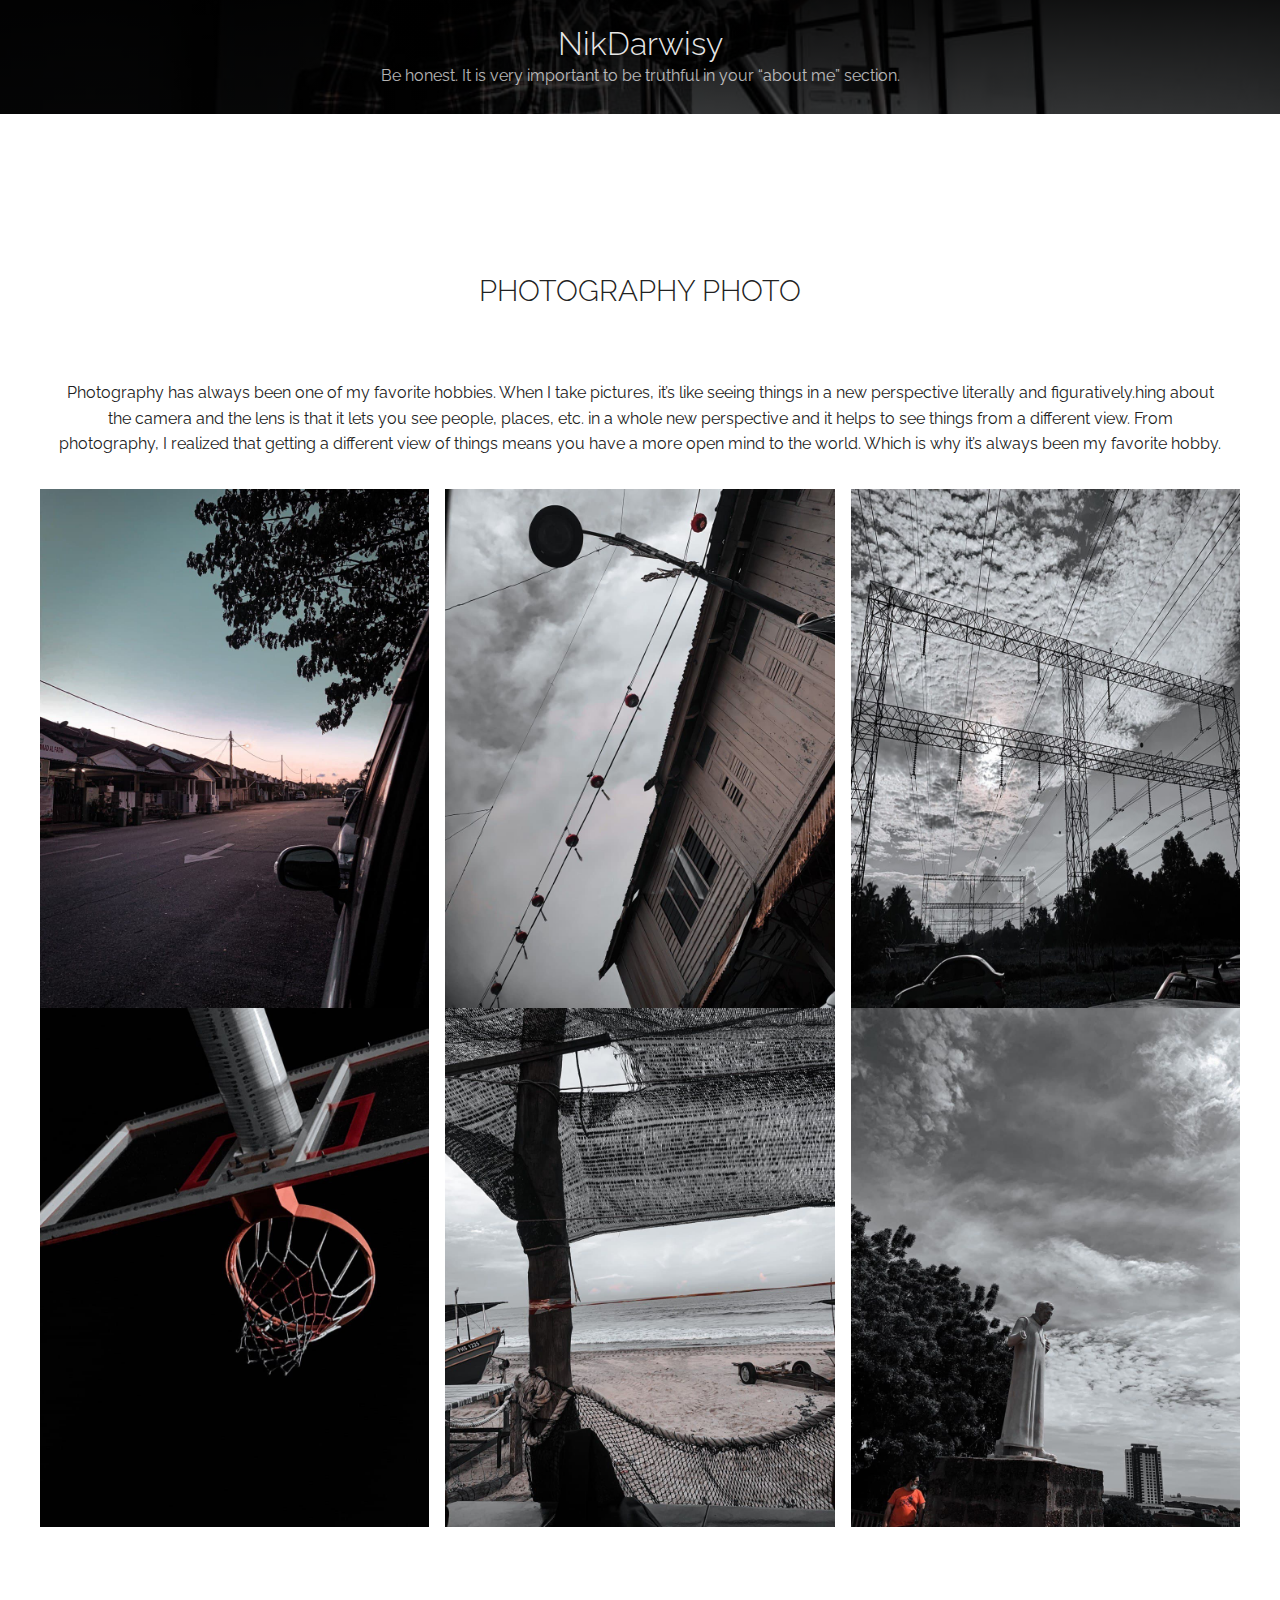
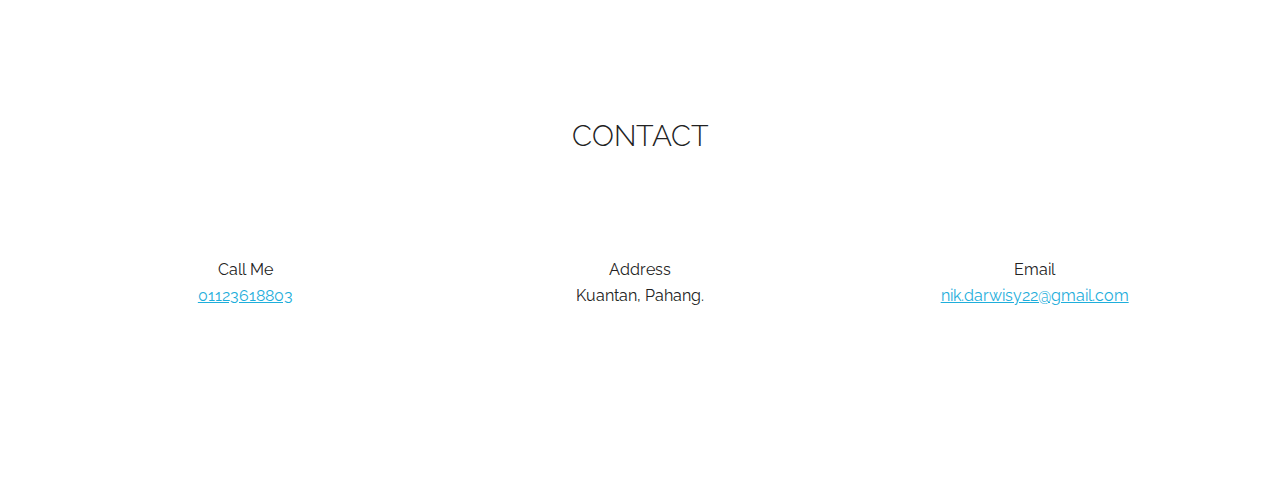
<file: NikDarwisy/gallery.html>
<!DOCTYPE html>
<html>
    <head>   
        <meta charset="UTF-8">
            <title>NMD - It is very important to be truthful in your “about me” section | wwww.nikdarwisy.com</title>
            <meta name="description" content="About Nik Darwisy by www.nikdarwisy.com">
            <link rel="author" href="https://NikDarwisy" />
            <link rel="icon" type="image/png" sizes="32x32" href="img/nmd.png">
            <link rel="stylesheet" type="text/css" href="css/normalize.min.css" media="all" />
            <link href="https://fonts.googleapis.com/css?family=Raleway&display=swap" rel="stylesheet">
            <link rel="stylesheet" type="text/css" href="css/flexboxgrid.css" media="all" />
            <link rel="stylesheet" type="text/css" href="css/theme.css" media="all" />
        <meta name="viewport" content="width=device-width, initial-scale=1.0" />
        </head>
        <header class="fade-in">
            <div class="navigation-bar flex middle-xs">
                
                <nav class="end-xs">
                    <ul>
                        <li><a href='index.html'>About Me</a></li>
                        <li><a href='gallery.html'>Photography Photos</a></li>
                        <li><a href='aboutus.html'>Time table</a></li>
                        <li><a href='feedback.html'>Feedback</a></li>
                        <li><a href="#contact">Contact</a></li>
                    </ul>
                </nav>
            </div>
            <div class="hero flex middle-xs" style="background-image: linear-gradient(rgba(0, 0, 0, 0.9), rgba(0, 0, 0, 0.7)), url('img/1.jpg');
        }">
        <div class="hero-text ">
            <h1>NikDarwisy</h1>
            <p>Be honest. It is very important to be truthful in your “about me” section.</p>
        </div>
    </div>
    </header>




<section class="portfolio" id="portfolio">
    <div class="container">
        <div class="row center-xs">
            <div class="col-md">
                <h2 class="section-title">photography photo</h2>
                <p>Photography has always been one of my favorite hobbies. When I take pictures, it’s like seeing things in a new perspective literally and figuratively.hing about the camera and the lens is that it lets you see people, places, etc. in a whole new perspective and it helps to see things from a different view. From photography, I realized that getting a different view of things means you have a more open mind to the world. Which is why it’s always been my favorite hobby. </p>
            </div>
        </div>
    </div>
    <div class="padding-small">
        <div class="row margin-bottom-small">
            <div class="col-md-4">
                <div class="hover-outer-box">
                    <img src="img/2.jpg">
                    <div class="hover-inner-box">
                        <div class="hover-content">
                            <h3>Home Sweet Home</h3>
                            
                            
                        </div>
                    </div>
                </div>
            </div>
            <div class="col-md-4">
                <div class="hover-outer-box">
                    <img src="img/10.jpg">
                    <div class="hover-inner-box">
                        <div class="hover-content">
                            <h3>Chinese Hometown</h3>
                            
                            
                        </div>
                    </div>
                </div>
            </div>
            <div class="col-md-4">
                <div class="hover-outer-box">
                    <img src="img/new2.jpg">
                    <div class="hover-inner-box">
                        <div class="hover-content">
                            <h3>Electricity</h3>
                            
                            
                        </div>
                    </div>
                </div>
            </div>
        </div>
        <div class="row margin-bottom-small">
            <div class="col-md-4">
                <div class="hover-outer-box">
                    <img src="img/basket.jpg">
                    <div class="hover-inner-box">
                        <div class="hover-content">
                            <h3>Basketball</h3>
                            
                            
                        </div>
                    </div>
                </div>
            </div>
            <div class="col-md-4">
                <div class="hover-outer-box">
                    <img src="img/7.jpg">
                    <div class="hover-inner-box">
                        <div class="hover-content">
                            <h3>Beach</h3>
                            
                            
                        </div>
                    </div>
                </div>
            </div>
            <div class="col-md-4">
                <div class="hover-outer-box">
                    <img src="img/new.jpg">
                    <div class="hover-inner-box">
                        <div class="hover-content">
                            <h3>Statue</h3>
                            
                            
                        </div>
                    </div>
                </div>
            </div>
        </div>
    </section>
    <section class="contact" id="contact">
        <div class="container">
            <div class="row">
                <div class="col-md center-xs">
                    <h2 class="section-title">Contact</h2>
                </div>
            </div>
            <div class="row margin-bottom-small center-xs">
                <div class="col-md">Call Me<br/><a href="tel:+601123618803">01123618803</a></div>
                <div class="col-md">Address<br/>Kuantan, Pahang.</div>
                <div class="col-md">Email<br/><a href="mailto:nik.darwisy22@gmail.com">nik.darwisy22@gmail.com</a></div>
            </div>
           
        </div>
    </section>
    </html>
</file>
<file: css/flexboxgrid.css>
.container-fluid,
.container {
  margin-right: auto;
  margin-left: auto;
}

.container-fluid {
  padding-right: 2rem;
  padding-left: 2rem;
}

.row {
  box-sizing: border-box;
  display: -webkit-box;
  display: -ms-flexbox;
  display: flex;
  -webkit-box-flex: 0;
  -ms-flex: 0 1 auto;
  flex: 0 1 auto;
  -webkit-box-orient: horizontal;
  -webkit-box-direction: normal;
  -ms-flex-direction: row;
  flex-direction: row;
  -ms-flex-wrap: wrap;
  flex-wrap: wrap;
  margin-right: -0.5rem;
  margin-left: -0.5rem;
}

.row.reverse {
  -webkit-box-orient: horizontal;
  -webkit-box-direction: reverse;
  -ms-flex-direction: row-reverse;
  flex-direction: row-reverse;
}

.col.reverse {
  -webkit-box-orient: vertical;
  -webkit-box-direction: reverse;
  -ms-flex-direction: column-reverse;
  flex-direction: column-reverse;
}

.col-xs,
.col-xs-1,
.col-xs-2,
.col-xs-3,
.col-xs-4,
.col-xs-5,
.col-xs-6,
.col-xs-7,
.col-xs-8,
.col-xs-9,
.col-xs-10,
.col-xs-11,
.col-xs-12,
.col-xs-offset-0,
.col-xs-offset-1,
.col-xs-offset-2,
.col-xs-offset-3,
.col-xs-offset-4,
.col-xs-offset-5,
.col-xs-offset-6,
.col-xs-offset-7,
.col-xs-offset-8,
.col-xs-offset-9,
.col-xs-offset-10,
.col-xs-offset-11,
.col-xs-offset-12 {
  box-sizing: border-box;
  -webkit-box-flex: 0;
  -ms-flex: 0 0 auto;
  flex: 0 0 auto;
  padding-right: 0.5rem;
  padding-left: 0.5rem;
}

.col-xs {
  -webkit-box-flex: 1;
  -ms-flex-positive: 1;
  flex-grow: 1;
  -ms-flex-preferred-size: 0;
  flex-basis: 0;
  max-width: 100%;
}

.col-xs-1 {
  -ms-flex-preferred-size: 8.33333333%;
  flex-basis: 8.33333333%;
  max-width: 8.33333333%;
}

.col-xs-2 {
  -ms-flex-preferred-size: 16.66666667%;
  flex-basis: 16.66666667%;
  max-width: 16.66666667%;
}

.col-xs-3 {
  -ms-flex-preferred-size: 25%;
  flex-basis: 25%;
  max-width: 25%;
}

.col-xs-4 {
  -ms-flex-preferred-size: 33.33333333%;
  flex-basis: 33.33333333%;
  max-width: 33.33333333%;
}

.col-xs-5 {
  -ms-flex-preferred-size: 41.66666667%;
  flex-basis: 41.66666667%;
  max-width: 41.66666667%;
}

.col-xs-6 {
  -ms-flex-preferred-size: 50%;
  flex-basis: 50%;
  max-width: 50%;
}

.col-xs-7 {
  -ms-flex-preferred-size: 58.33333333%;
  flex-basis: 58.33333333%;
  max-width: 58.33333333%;
}

.col-xs-8 {
  -ms-flex-preferred-size: 66.66666667%;
  flex-basis: 66.66666667%;
  max-width: 66.66666667%;
}

.col-xs-9 {
  -ms-flex-preferred-size: 75%;
  flex-basis: 75%;
  max-width: 75%;
}

.col-xs-10 {
  -ms-flex-preferred-size: 83.33333333%;
  flex-basis: 83.33333333%;
  max-width: 83.33333333%;
}

.col-xs-11 {
  -ms-flex-preferred-size: 91.66666667%;
  flex-basis: 91.66666667%;
  max-width: 91.66666667%;
}

.col-xs-12 {
  -ms-flex-preferred-size: 100%;
  flex-basis: 100%;
  max-width: 100%;
}

.col-xs-offset-0 {
  margin-left: 0;
}

.col-xs-offset-1 {
  margin-left: 8.33333333%;
}

.col-xs-offset-2 {
  margin-left: 16.66666667%;
}

.col-xs-offset-3 {
  margin-left: 25%;
}

.col-xs-offset-4 {
  margin-left: 33.33333333%;
}

.col-xs-offset-5 {
  margin-left: 41.66666667%;
}

.col-xs-offset-6 {
  margin-left: 50%;
}

.col-xs-offset-7 {
  margin-left: 58.33333333%;
}

.col-xs-offset-8 {
  margin-left: 66.66666667%;
}

.col-xs-offset-9 {
  margin-left: 75%;
}

.col-xs-offset-10 {
  margin-left: 83.33333333%;
}

.col-xs-offset-11 {
  margin-left: 91.66666667%;
}

.start-xs {
  -webkit-box-pack: start;
  -ms-flex-pack: start;
  justify-content: flex-start;
  text-align: start;
}

.center-xs {
  -webkit-box-pack: center;
  -ms-flex-pack: center;
  justify-content: center;
  text-align: center;
}

.end-xs {
  -webkit-box-pack: end;
  -ms-flex-pack: end;
  justify-content: flex-end;
  text-align: end;
}

.top-xs {
  -webkit-box-align: start;
  -ms-flex-align: start;
  align-items: flex-start;
}

.middle-xs {
  -webkit-box-align: center;
  -ms-flex-align: center;
  align-items: center;
}

.bottom-xs {
  -webkit-box-align: end;
  -ms-flex-align: end;
  align-items: flex-end;
}

.around-xs {
  -ms-flex-pack: distribute;
  justify-content: space-around;
}

.between-xs {
  -webkit-box-pack: justify;
  -ms-flex-pack: justify;
  justify-content: space-between;
}

.first-xs {
  -webkit-box-ordinal-group: 0;
  -ms-flex-order: -1;
  order: -1;
}

.last-xs {
  -webkit-box-ordinal-group: 2;
  -ms-flex-order: 1;
  order: 1;
}

@media only screen and (min-width: 48em) {
  .container {
    width: 49rem;
  }

  .col-sm,
  .col-sm-1,
  .col-sm-2,
  .col-sm-3,
  .col-sm-4,
  .col-sm-5,
  .col-sm-6,
  .col-sm-7,
  .col-sm-8,
  .col-sm-9,
  .col-sm-10,
  .col-sm-11,
  .col-sm-12,
  .col-sm-offset-0,
  .col-sm-offset-1,
  .col-sm-offset-2,
  .col-sm-offset-3,
  .col-sm-offset-4,
  .col-sm-offset-5,
  .col-sm-offset-6,
  .col-sm-offset-7,
  .col-sm-offset-8,
  .col-sm-offset-9,
  .col-sm-offset-10,
  .col-sm-offset-11,
  .col-sm-offset-12 {
    box-sizing: border-box;
    -webkit-box-flex: 0;
    -ms-flex: 0 0 auto;
    flex: 0 0 auto;
    padding-right: 0.5rem;
    padding-left: 0.5rem;
  }

  .col-sm {
    -webkit-box-flex: 1;
    -ms-flex-positive: 1;
    flex-grow: 1;
    -ms-flex-preferred-size: 0;
    flex-basis: 0;
    max-width: 100%;
  }

  .col-sm-1 {
    -ms-flex-preferred-size: 8.33333333%;
    flex-basis: 8.33333333%;
    max-width: 8.33333333%;
  }

  .col-sm-2 {
    -ms-flex-preferred-size: 16.66666667%;
    flex-basis: 16.66666667%;
    max-width: 16.66666667%;
  }

  .col-sm-3 {
    -ms-flex-preferred-size: 25%;
    flex-basis: 25%;
    max-width: 25%;
  }

  .col-sm-4 {
    -ms-flex-preferred-size: 33.33333333%;
    flex-basis: 33.33333333%;
    max-width: 33.33333333%;
  }

  .col-sm-5 {
    -ms-flex-preferred-size: 41.66666667%;
    flex-basis: 41.66666667%;
    max-width: 41.66666667%;
  }

  .col-sm-6 {
    -ms-flex-preferred-size: 50%;
    flex-basis: 50%;
    max-width: 50%;
  }

  .col-sm-7 {
    -ms-flex-preferred-size: 58.33333333%;
    flex-basis: 58.33333333%;
    max-width: 58.33333333%;
  }

  .col-sm-8 {
    -ms-flex-preferred-size: 66.66666667%;
    flex-basis: 66.66666667%;
    max-width: 66.66666667%;
  }

  .col-sm-9 {
    -ms-flex-preferred-size: 75%;
    flex-basis: 75%;
    max-width: 75%;
  }

  .col-sm-10 {
    -ms-flex-preferred-size: 83.33333333%;
    flex-basis: 83.33333333%;
    max-width: 83.33333333%;
  }

  .col-sm-11 {
    -ms-flex-preferred-size: 91.66666667%;
    flex-basis: 91.66666667%;
    max-width: 91.66666667%;
  }

  .col-sm-12 {
    -ms-flex-preferred-size: 100%;
    flex-basis: 100%;
    max-width: 100%;
  }

  .col-sm-offset-0 {
    margin-left: 0;
  }

  .col-sm-offset-1 {
    margin-left: 8.33333333%;
  }

  .col-sm-offset-2 {
    margin-left: 16.66666667%;
  }

  .col-sm-offset-3 {
    margin-left: 25%;
  }

  .col-sm-offset-4 {
    margin-left: 33.33333333%;
  }

  .col-sm-offset-5 {
    margin-left: 41.66666667%;
  }

  .col-sm-offset-6 {
    margin-left: 50%;
  }

  .col-sm-offset-7 {
    margin-left: 58.33333333%;
  }

  .col-sm-offset-8 {
    margin-left: 66.66666667%;
  }

  .col-sm-offset-9 {
    margin-left: 75%;
  }

  .col-sm-offset-10 {
    margin-left: 83.33333333%;
  }

  .col-sm-offset-11 {
    margin-left: 91.66666667%;
  }

  .start-sm {
    -webkit-box-pack: start;
    -ms-flex-pack: start;
    justify-content: flex-start;
    text-align: start;
  }

  .center-sm {
    -webkit-box-pack: center;
    -ms-flex-pack: center;
    justify-content: center;
    text-align: center;
  }

  .end-sm {
    -webkit-box-pack: end;
    -ms-flex-pack: end;
    justify-content: flex-end;
    text-align: end;
  }

  .top-sm {
    -webkit-box-align: start;
    -ms-flex-align: start;
    align-items: flex-start;
  }

  .middle-sm {
    -webkit-box-align: center;
    -ms-flex-align: center;
    align-items: center;
  }

  .bottom-sm {
    -webkit-box-align: end;
    -ms-flex-align: end;
    align-items: flex-end;
  }

  .around-sm {
    -ms-flex-pack: distribute;
    justify-content: space-around;
  }

  .between-sm {
    -webkit-box-pack: justify;
    -ms-flex-pack: justify;
    justify-content: space-between;
  }

  .first-sm {
    -webkit-box-ordinal-group: 0;
    -ms-flex-order: -1;
    order: -1;
  }

  .last-sm {
    -webkit-box-ordinal-group: 2;
    -ms-flex-order: 1;
    order: 1;
  }
}

@media only screen and (min-width: 64em) {
  .container {
    width: 65rem;
  }

  .col-md,
  .col-md-1,
  .col-md-2,
  .col-md-3,
  .col-md-4,
  .col-md-5,
  .col-md-6,
  .col-md-7,
  .col-md-8,
  .col-md-9,
  .col-md-10,
  .col-md-11,
  .col-md-12,
  .col-md-offset-0,
  .col-md-offset-1,
  .col-md-offset-2,
  .col-md-offset-3,
  .col-md-offset-4,
  .col-md-offset-5,
  .col-md-offset-6,
  .col-md-offset-7,
  .col-md-offset-8,
  .col-md-offset-9,
  .col-md-offset-10,
  .col-md-offset-11,
  .col-md-offset-12 {
    box-sizing: border-box;
    -webkit-box-flex: 0;
    -ms-flex: 0 0 auto;
    flex: 0 0 auto;
    padding-right: 0.5rem;
    padding-left: 0.5rem;
  }

  .col-md {
    -webkit-box-flex: 1;
    -ms-flex-positive: 1;
    flex-grow: 1;
    -ms-flex-preferred-size: 0;
    flex-basis: 0;
    max-width: 100%;
  }

  .col-md-1 {
    -ms-flex-preferred-size: 8.33333333%;
    flex-basis: 8.33333333%;
    max-width: 8.33333333%;
  }

  .col-md-2 {
    -ms-flex-preferred-size: 16.66666667%;
    flex-basis: 16.66666667%;
    max-width: 16.66666667%;
  }

  .col-md-3 {
    -ms-flex-preferred-size: 25%;
    flex-basis: 25%;
    max-width: 25%;
  }

  .col-md-4 {
    -ms-flex-preferred-size: 33.33333333%;
    flex-basis: 33.33333333%;
    max-width: 33.33333333%;
  }

  .col-md-5 {
    -ms-flex-preferred-size: 41.66666667%;
    flex-basis: 41.66666667%;
    max-width: 41.66666667%;
  }

  .col-md-6 {
    -ms-flex-preferred-size: 50%;
    flex-basis: 50%;
    max-width: 50%;
  }

  .col-md-7 {
    -ms-flex-preferred-size: 58.33333333%;
    flex-basis: 58.33333333%;
    max-width: 58.33333333%;
  }

  .col-md-8 {
    -ms-flex-preferred-size: 66.66666667%;
    flex-basis: 66.66666667%;
    max-width: 66.66666667%;
  }

  .col-md-9 {
    -ms-flex-preferred-size: 75%;
    flex-basis: 75%;
    max-width: 75%;
  }

  .col-md-10 {
    -ms-flex-preferred-size: 83.33333333%;
    flex-basis: 83.33333333%;
    max-width: 83.33333333%;
  }

  .col-md-11 {
    -ms-flex-preferred-size: 91.66666667%;
    flex-basis: 91.66666667%;
    max-width: 91.66666667%;
  }

  .col-md-12 {
    -ms-flex-preferred-size: 100%;
    flex-basis: 100%;
    max-width: 100%;
  }

  .col-md-offset-0 {
    margin-left: 0;
  }

  .col-md-offset-1 {
    margin-left: 8.33333333%;
  }

  .col-md-offset-2 {
    margin-left: 16.66666667%;
  }

  .col-md-offset-3 {
    margin-left: 25%;
  }

  .col-md-offset-4 {
    margin-left: 33.33333333%;
  }

  .col-md-offset-5 {
    margin-left: 41.66666667%;
  }

  .col-md-offset-6 {
    margin-left: 50%;
  }

  .col-md-offset-7 {
    margin-left: 58.33333333%;
  }

  .col-md-offset-8 {
    margin-left: 66.66666667%;
  }

  .col-md-offset-9 {
    margin-left: 75%;
  }

  .col-md-offset-10 {
    margin-left: 83.33333333%;
  }

  .col-md-offset-11 {
    margin-left: 91.66666667%;
  }

  .start-md {
    -webkit-box-pack: start;
    -ms-flex-pack: start;
    justify-content: flex-start;
    text-align: start;
  }

  .center-md {
    -webkit-box-pack: center;
    -ms-flex-pack: center;
    justify-content: center;
    text-align: center;
  }

  .end-md {
    -webkit-box-pack: end;
    -ms-flex-pack: end;
    justify-content: flex-end;
    text-align: end;
  }

  .top-md {
    -webkit-box-align: start;
    -ms-flex-align: start;
    align-items: flex-start;
  }

  .middle-md {
    -webkit-box-align: center;
    -ms-flex-align: center;
    align-items: center;
  }

  .bottom-md {
    -webkit-box-align: end;
    -ms-flex-align: end;
    align-items: flex-end;
  }

  .around-md {
    -ms-flex-pack: distribute;
    justify-content: space-around;
  }

  .between-md {
    -webkit-box-pack: justify;
    -ms-flex-pack: justify;
    justify-content: space-between;
  }

  .first-md {
    -webkit-box-ordinal-group: 0;
    -ms-flex-order: -1;
    order: -1;
  }

  .last-md {
    -webkit-box-ordinal-group: 2;
    -ms-flex-order: 1;
    order: 1;
  }
}

@media only screen and (min-width: 75em) {
  .container {
    width: 76rem;
  }

  .col-lg,
  .col-lg-1,
  .col-lg-2,
  .col-lg-3,
  .col-lg-4,
  .col-lg-5,
  .col-lg-6,
  .col-lg-7,
  .col-lg-8,
  .col-lg-9,
  .col-lg-10,
  .col-lg-11,
  .col-lg-12,
  .col-lg-offset-0,
  .col-lg-offset-1,
  .col-lg-offset-2,
  .col-lg-offset-3,
  .col-lg-offset-4,
  .col-lg-offset-5,
  .col-lg-offset-6,
  .col-lg-offset-7,
  .col-lg-offset-8,
  .col-lg-offset-9,
  .col-lg-offset-10,
  .col-lg-offset-11,
  .col-lg-offset-12 {
    box-sizing: border-box;
    -webkit-box-flex: 0;
    -ms-flex: 0 0 auto;
    flex: 0 0 auto;
    padding-right: 0.5rem;
    padding-left: 0.5rem;
  }

  .col-lg {
    -webkit-box-flex: 1;
    -ms-flex-positive: 1;
    flex-grow: 1;
    -ms-flex-preferred-size: 0;
    flex-basis: 0;
    max-width: 100%;
  }

  .col-lg-1 {
    -ms-flex-preferred-size: 8.33333333%;
    flex-basis: 8.33333333%;
    max-width: 8.33333333%;
  }

  .col-lg-2 {
    -ms-flex-preferred-size: 16.66666667%;
    flex-basis: 16.66666667%;
    max-width: 16.66666667%;
  }

  .col-lg-3 {
    -ms-flex-preferred-size: 25%;
    flex-basis: 25%;
    max-width: 25%;
  }

  .col-lg-4 {
    -ms-flex-preferred-size: 33.33333333%;
    flex-basis: 33.33333333%;
    max-width: 33.33333333%;
  }

  .col-lg-5 {
    -ms-flex-preferred-size: 41.66666667%;
    flex-basis: 41.66666667%;
    max-width: 41.66666667%;
  }

  .col-lg-6 {
    -ms-flex-preferred-size: 50%;
    flex-basis: 50%;
    max-width: 50%;
  }

  .col-lg-7 {
    -ms-flex-preferred-size: 58.33333333%;
    flex-basis: 58.33333333%;
    max-width: 58.33333333%;
  }

  .col-lg-8 {
    -ms-flex-preferred-size: 66.66666667%;
    flex-basis: 66.66666667%;
    max-width: 66.66666667%;
  }

  .col-lg-9 {
    -ms-flex-preferred-size: 75%;
    flex-basis: 75%;
    max-width: 75%;
  }

  .col-lg-10 {
    -ms-flex-preferred-size: 83.33333333%;
    flex-basis: 83.33333333%;
    max-width: 83.33333333%;
  }

  .col-lg-11 {
    -ms-flex-preferred-size: 91.66666667%;
    flex-basis: 91.66666667%;
    max-width: 91.66666667%;
  }

  .col-lg-12 {
    -ms-flex-preferred-size: 100%;
    flex-basis: 100%;
    max-width: 100%;
  }

  .col-lg-offset-0 {
    margin-left: 0;
  }

  .col-lg-offset-1 {
    margin-left: 8.33333333%;
  }

  .col-lg-offset-2 {
    margin-left: 16.66666667%;
  }

  .col-lg-offset-3 {
    margin-left: 25%;
  }

  .col-lg-offset-4 {
    margin-left: 33.33333333%;
  }

  .col-lg-offset-5 {
    margin-left: 41.66666667%;
  }

  .col-lg-offset-6 {
    margin-left: 50%;
  }

  .col-lg-offset-7 {
    margin-left: 58.33333333%;
  }

  .col-lg-offset-8 {
    margin-left: 66.66666667%;
  }

  .col-lg-offset-9 {
    margin-left: 75%;
  }

  .col-lg-offset-10 {
    margin-left: 83.33333333%;
  }

  .col-lg-offset-11 {
    margin-left: 91.66666667%;
  }

  .start-lg {
    -webkit-box-pack: start;
    -ms-flex-pack: start;
    justify-content: flex-start;
    text-align: start;
  }

  .center-lg {
    -webkit-box-pack: center;
    -ms-flex-pack: center;
    justify-content: center;
    text-align: center;
  }

  .end-lg {
    -webkit-box-pack: end;
    -ms-flex-pack: end;
    justify-content: flex-end;
    text-align: end;
  }

  .top-lg {
    -webkit-box-align: start;
    -ms-flex-align: start;
    align-items: flex-start;
  }

  .middle-lg {
    -webkit-box-align: center;
    -ms-flex-align: center;
    align-items: center;
  }

  .bottom-lg {
    -webkit-box-align: end;
    -ms-flex-align: end;
    align-items: flex-end;
  }

  .around-lg {
    -ms-flex-pack: distribute;
    justify-content: space-around;
  }

  .between-lg {
    -webkit-box-pack: justify;
    -ms-flex-pack: justify;
    justify-content: space-between;
  }

  .first-lg {
    -webkit-box-ordinal-group: 0;
    -ms-flex-order: -1;
    order: -1;
  }

  .last-lg {
    -webkit-box-ordinal-group: 2;
    -ms-flex-order: 1;
    order: 1;
  }
}
</file>
<file: css/theme.css>
html {
	-webkit-box-sizing: border-box;
	-moz-box-sizing: border-box;
	box-sizing: border-box;
	scroll-behavior: smooth;
}

*,
*::before,
*::after {
	-webkit-box-sizing: inherit;
	-moz-box-sizing: inherit;
	box-sizing: inherit;
}

body {
	font-size: 1.0em; /* currently ems cause chrome bug misinterpreting rems on body element */
	line-height: 1.6;
	font-weight: 400;
	font-family: "Raleway", "HelveticaNeue", "Helvetica Neue", Helvetica, Arial, sans-serif;
	color: #222; 
}

/* Typography
–––––––––––––––––––––––––––––––––––––––––––––––––– */
h1, h2, h3, h4, h5, h6 {
	margin-top: 0;
	margin-bottom: 2rem;
	font-weight: 300; 
}
h1 { font-size: 2.0rem; line-height: 1.2; }
h2 { font-size: 1.8rem; line-height: 1.25;}
h3 { font-size: 1.6rem; line-height: 1.3;}
h4 { font-size: 1.4rem; line-height: 1.35;}
h5 { font-size: 1.2rem; line-height: 1.5;}
h6 { font-size: 1.0rem; line-height: 1.6;}


p {
	margin-top: 0; 
}


/* Links
–––––––––––––––––––––––––––––––––––––––––––––––––– */
a {
	color: #1EAEDB; 
}
a:hover {
	color: #0FA0CE; 
}

img {
	width: 100%;
	height: auto;
}

section {
	margin: 10rem auto;
}

button {
	background-color: #000;
	border: none;
	border-radius: 3px;
	color: #fff;
	height: auto;
	padding: 8px 37px;
	font-weight: 400;
	text-transform: uppercase;
	text-decoration: none;
	text-align: center;
	vertical-align: middle;
	transition: all 0.5s ease;
	cursor: pointer;
	font-size: 0.8rem;
}


button:hover, button:focus {
	background-color: #fff;
	color: #000;
}

button.light {
	background-color: #fff;
	color: #000;
}

button.light:hover, button.light:focus {
	background-color: #000;
	color: #fff;
}

.margin-bottom {
	margin-bottom: 5rem;
}

.margin-bottom-small {
	margin-bottom: 1rem;
}

.padding-small {
	padding: 1rem;
}

hr {
	border: 0;
	border-top: 1px solid #eee;
}

.section-title {
	margin-bottom: 70px;
	text-transform: uppercase;
}


.flex {display: flex;}


.navigation-bar {
	position: absolute;
	z-index: 999;
	width: 100%;

}

.navigation-bar .logo{
	max-width: 180px;
	display: inline-block;
	padding: 1rem;
}

.navigation-bar nav{
	display: inline-block;
	width: 100%;
}


.navigation-bar nav ul li{
	display: inline-block;
}

.navigation-bar nav a{
	color: #fff;
	text-decoration: none;
	margin-right: 1rem;
}


.hero {
	background-position: center;
	background-repeat: no-repeat;
	background-size: cover;
	position: relative;
	background-color: #000;
	color: #fff;
	overflow: hidden;
}

.hero h1 {
	margin: 0;
	opacity: .9;
}


.hero-text {
	padding: 25px; 
	text-align: center;
	width: 100%;
}

.hero-text p {
	margin: 0;
	opacity: .7;
}

.highlight {
	font-style: italic;
}

.author {
	font-size: 0.8rem; 
}

.team .team-name {
	text-align: center;
}

.team .team-name .position{
	opacity: .7;
}

.team .team-icon {
	max-width: 16px;
}


/* Hover */

.hover-outer-box {
	position: relative;
	display: flex;
	align-content: stretch;
	align-items: stretch;
}

.hover-outer-box .hover-inner-box {
	background: rgba(0, 0, 0, 0.9);
	height: 100%;
	width: 100%;
	opacity: 0;
	top: 0;
	left: 0;
	position: absolute;
	padding: 0;
	transition: opacity .5s;
	color: #fff;
	display: flex;
	align-items: center;
}

.hover-outer-box:hover .hover-inner-box {
	opacity: .9;
	transition: opacity .5s;
}

.hover-outer-box .hover-inner-box .hover-content{
	text-align: center;
	width: 100%;
	padding: 1rem;
}


/* Serivces */

.services .icon-row {
	padding: 30px 0;
}

.services .icon {
	max-width: 64px;
}


/* cta */


.cta {
	background-color: #000;
	padding: 60px 0;
	color: #fff;
}


.cta .display {
	margin-top: -100px;
}

/* blurbs */

.blurbs .icon {
	max-width: 64px;
}

.blurbs h3 {
	margin-bottom: 1rem;
}


/* newsletter */

.newsletter{
	background-color: #eee;
	padding: 60px 0;
}

.newsletter h2 {
	font-size: 1.2rem;
	margin-bottom: 1rem;
	text-transform: uppercase;
}



.newsletter form{
	align-content: center;
}

.newsletter input {
	width: 150px;
	margin-right: 1rem;
	background-color: #fff;
}


/* contact */


.contact .col-md {
	padding: 1rem;
}

/* forms */

input, textarea {
	background-color: #eee;
	width: 100%;
	padding: 1rem;
	border: 0;
	border-radius: 3px;
	-webkit-box-sizing: border-box;
	-moz-box-sizing: border-box;
	box-sizing: border-box;
}

[type="button"], [type="reset"], [type="submit"] {
	-webkit-appearance: button;
	background-color: #000;
	color: #fff;
	cursor: pointer;
	transition-property: background;
	transition-duration: 0.5s;
	transition-timing-function: ease;

}

[type="button"]:hover, [type="reset"]:hover, [type="submit"]:hover {
	-webkit-appearance: button;
	background-color: #000;
	color: #fff;
	cursor: pointer;
	background-color: #fff;
	color: #000;
}

/* footer */

footer {
	background-color: #eee;
	padding: 5rem 0;
}


footer ul{
	padding: 0;
}

footer li {
	list-style: none;
}


footer li a{
	padding: 0;
	color: #000;
	text-decoration: none;
}


.secondary-footer {
	background-color: #e1e0e0;
	padding: 1rem;
	margin: 0 auto;
}

.secondary-footer p{
	margin: 0;
	font-size: 0.8rem;
}

.secondary-footer a{
	text-decoration:  none;
	color: #000;
}



/* Mediaqueries */

@media (max-width: 1280px) {
	.navigation-bar .logo{
		margin:  0 auto;
	}
	.navigation-bar nav{
		display: none;
	}

	.row {
		margin: 0 auto;
		padding-left: 1rem; 
		padding-right: 1rem; 
	}

	.cta .display {
		margin-top: 1rem;
	}
}


/* animation  */
@-webkit-keyframes fade-in {
	0% {
		opacity: 0;
	}
	100% {
		opacity: 1;
	}
}
@keyframes fade-in {
	0% {
		opacity: 0;
	}
	100% {
		opacity: 1;
	}
}


.fade-in {
	-webkit-animation: fade-in 1.2s cubic-bezier(0.390, 0.575, 0.565, 1.000) both;
	animation: fade-in 1.2s cubic-bezier(0.390, 0.575, 0.565, 1.000) both;
}
</file>
<file: css/style.css>
.tajuk2{
    text-decoration: underline;
    position: absolute;
    top: 27%;
    right: 12%;
    transform: translate(-50%,-50%);
    font-size: 22px;
}
.table2 {
    position: absolute;
    top: 57%;
    right: -10%;
    transform: translate(-50%,-50%);

    height: 30%;
    width: 30%;

    border-collapse: collapse;
    margin: 30px 10;
    font-size: 0.9em;
    min-width: 400px;
    border-radius: 5px 5px 5px 5px;
    overflow: hidden;
    box-shadow: 0 0 20px rgba(0, 0, 0, 1);
  }
  
.table2 thead tr {
    background-color: #272525;
    color: #ffffff;
    text-align: center;
    font-weight: bold;
}

.table2 tbody tr {
    text-align: center;
}
  
.table2 th,
.table2 td{
    padding: 12px 15px;
}
  
.table2 tbody tr {
    border-bottom: 1px solid #dddddd;
}
  
.table2 tbody tr:nth-of-type(even) {
    background-color: #f3f3f3;
}

.tajuk1{
    text-decoration: underline;
    position: absolute;
    top: 27%;
    left: 25%;
    transform: translate(-50%,-50%);
    font-size: 22px;
}


.table1 {
    position: absolute;
    top: 51%;
    left: 25%;
    transform: translate(-50%,-50%);

    height: 30%;
    width: 30%;

    border-collapse: collapse;
    margin: 30px 10;
    font-size: 0.9em;
    min-width: 400px;
    border-radius: 5px 5px 5px 5px;
    overflow: hidden;
    box-shadow: 0 0 20px rgba(0, 0, 0, 1);
  }
  
.table1 thead tr {
    background-color: #272525;
    color: #ffffff;
    text-align: center;
    font-weight: bold;
}

.table1 tbody tr {
    text-align: center;
}
  
.table1 th,
.table1 td{
    padding: 12px 15px;
}
  
.table1 tbody tr {
    border-bottom: 1px solid #dddddd;
}
  
.table1 tbody tr:nth-of-type(even) {
    background-color: #f3f3f3;
}
</file>
<file: NikDarwisy/css/style.css>
.tajuk2{
    text-decoration: underline;
    position: absolute;
    top: 27%;
    right: 12%;
    transform: translate(-50%,-50%);
    font-size: 22px;
}
.table2 {
    position: absolute;
    top: 57%;
    right: -10%;
    transform: translate(-50%,-50%);

    height: 30%;
    width: 30%;

    border-collapse: collapse;
    margin: 30px 10;
    font-size: 0.9em;
    min-width: 400px;
    border-radius: 5px 5px 5px 5px;
    overflow: hidden;
    box-shadow: 0 0 20px rgba(0, 0, 0, 1);
  }
  
.table2 thead tr {
    background-color: #272525;
    color: #ffffff;
    text-align: center;
    font-weight: bold;
}

.table2 tbody tr {
    text-align: center;
}
  
.table2 th,
.table2 td{
    padding: 12px 15px;
}
  
.table2 tbody tr {
    border-bottom: 1px solid #dddddd;
}
  
.table2 tbody tr:nth-of-type(even) {
    background-color: #f3f3f3;
}

.tajuk1{
    text-decoration: underline;
    position: absolute;
    top: 27%;
    left: 25%;
    transform: translate(-50%,-50%);
    font-size: 22px;
}


.table1 {
    position: absolute;
    top: 51%;
    left: 25%;
    transform: translate(-50%,-50%);

    height: 30%;
    width: 30%;

    border-collapse: collapse;
    margin: 30px 10;
    font-size: 0.9em;
    min-width: 400px;
    border-radius: 5px 5px 5px 5px;
    overflow: hidden;
    box-shadow: 0 0 20px rgba(0, 0, 0, 1);
  }
  
.table1 thead tr {
    background-color: #272525;
    color: #ffffff;
    text-align: center;
    font-weight: bold;
}

.table1 tbody tr {
    text-align: center;
}
  
.table1 th,
.table1 td{
    padding: 12px 15px;
}
  
.table1 tbody tr {
    border-bottom: 1px solid #dddddd;
}
  
.table1 tbody tr:nth-of-type(even) {
    background-color: #f3f3f3;
}
body{
	background-color: #9b93f5;
	font-family: 'josefin Sans', Sans-serif;
}
img{
	position: absolute;
	width: 100%;
	height: 100%;
}

.radio-inline{
	margin: 0px 40px 20px 0px;
	cursor: pointer;
}

label{
	color: #000;
}

#text{
	height: 40px;
	border-radius: 5px;
	padding-left: 10px;
	font-size: 14px;
	border: none;
	width: 100%;
	color: #000;
}

#message{
	outline: none;
	border: none;
	padding: 10px 0px 0px 15px;
	font-size: 16px;
	color:#000;
	border-radius: 5px;
	width: 100%
}
</file>
<file: NikDarwisy/css/flexboxgrid.css>
.container-fluid,
.container {
  margin-right: auto;
  margin-left: auto;
}

.container-fluid {
  padding-right: 2rem;
  padding-left: 2rem;
}

.row {
  box-sizing: border-box;
  display: -webkit-box;
  display: -ms-flexbox;
  display: flex;
  -webkit-box-flex: 0;
  -ms-flex: 0 1 auto;
  flex: 0 1 auto;
  -webkit-box-orient: horizontal;
  -webkit-box-direction: normal;
  -ms-flex-direction: row;
  flex-direction: row;
  -ms-flex-wrap: wrap;
  flex-wrap: wrap;
  margin-right: -0.5rem;
  margin-left: -0.5rem;
}

.row.reverse {
  -webkit-box-orient: horizontal;
  -webkit-box-direction: reverse;
  -ms-flex-direction: row-reverse;
  flex-direction: row-reverse;
}

.col.reverse {
  -webkit-box-orient: vertical;
  -webkit-box-direction: reverse;
  -ms-flex-direction: column-reverse;
  flex-direction: column-reverse;
}

.col-xs,
.col-xs-1,
.col-xs-2,
.col-xs-3,
.col-xs-4,
.col-xs-5,
.col-xs-6,
.col-xs-7,
.col-xs-8,
.col-xs-9,
.col-xs-10,
.col-xs-11,
.col-xs-12,
.col-xs-offset-0,
.col-xs-offset-1,
.col-xs-offset-2,
.col-xs-offset-3,
.col-xs-offset-4,
.col-xs-offset-5,
.col-xs-offset-6,
.col-xs-offset-7,
.col-xs-offset-8,
.col-xs-offset-9,
.col-xs-offset-10,
.col-xs-offset-11,
.col-xs-offset-12 {
  box-sizing: border-box;
  -webkit-box-flex: 0;
  -ms-flex: 0 0 auto;
  flex: 0 0 auto;
  padding-right: 0.5rem;
  padding-left: 0.5rem;
}

.col-xs {
  -webkit-box-flex: 1;
  -ms-flex-positive: 1;
  flex-grow: 1;
  -ms-flex-preferred-size: 0;
  flex-basis: 0;
  max-width: 100%;
}

.col-xs-1 {
  -ms-flex-preferred-size: 8.33333333%;
  flex-basis: 8.33333333%;
  max-width: 8.33333333%;
}

.col-xs-2 {
  -ms-flex-preferred-size: 16.66666667%;
  flex-basis: 16.66666667%;
  max-width: 16.66666667%;
}

.col-xs-3 {
  -ms-flex-preferred-size: 25%;
  flex-basis: 25%;
  max-width: 25%;
}

.col-xs-4 {
  -ms-flex-preferred-size: 33.33333333%;
  flex-basis: 33.33333333%;
  max-width: 33.33333333%;
}

.col-xs-5 {
  -ms-flex-preferred-size: 41.66666667%;
  flex-basis: 41.66666667%;
  max-width: 41.66666667%;
}

.col-xs-6 {
  -ms-flex-preferred-size: 50%;
  flex-basis: 50%;
  max-width: 50%;
}

.col-xs-7 {
  -ms-flex-preferred-size: 58.33333333%;
  flex-basis: 58.33333333%;
  max-width: 58.33333333%;
}

.col-xs-8 {
  -ms-flex-preferred-size: 66.66666667%;
  flex-basis: 66.66666667%;
  max-width: 66.66666667%;
}

.col-xs-9 {
  -ms-flex-preferred-size: 75%;
  flex-basis: 75%;
  max-width: 75%;
}

.col-xs-10 {
  -ms-flex-preferred-size: 83.33333333%;
  flex-basis: 83.33333333%;
  max-width: 83.33333333%;
}

.col-xs-11 {
  -ms-flex-preferred-size: 91.66666667%;
  flex-basis: 91.66666667%;
  max-width: 91.66666667%;
}

.col-xs-12 {
  -ms-flex-preferred-size: 100%;
  flex-basis: 100%;
  max-width: 100%;
}

.col-xs-offset-0 {
  margin-left: 0;
}

.col-xs-offset-1 {
  margin-left: 8.33333333%;
}

.col-xs-offset-2 {
  margin-left: 16.66666667%;
}

.col-xs-offset-3 {
  margin-left: 25%;
}

.col-xs-offset-4 {
  margin-left: 33.33333333%;
}

.col-xs-offset-5 {
  margin-left: 41.66666667%;
}

.col-xs-offset-6 {
  margin-left: 50%;
}

.col-xs-offset-7 {
  margin-left: 58.33333333%;
}

.col-xs-offset-8 {
  margin-left: 66.66666667%;
}

.col-xs-offset-9 {
  margin-left: 75%;
}

.col-xs-offset-10 {
  margin-left: 83.33333333%;
}

.col-xs-offset-11 {
  margin-left: 91.66666667%;
}

.start-xs {
  -webkit-box-pack: start;
  -ms-flex-pack: start;
  justify-content: flex-start;
  text-align: start;
}

.center-xs {
  -webkit-box-pack: center;
  -ms-flex-pack: center;
  justify-content: center;
  text-align: center;
}

.end-xs {
  -webkit-box-pack: end;
  -ms-flex-pack: end;
  justify-content: flex-end;
  text-align: end;
}

.top-xs {
  -webkit-box-align: start;
  -ms-flex-align: start;
  align-items: flex-start;
}

.middle-xs {
  -webkit-box-align: center;
  -ms-flex-align: center;
  align-items: center;
}

.bottom-xs {
  -webkit-box-align: end;
  -ms-flex-align: end;
  align-items: flex-end;
}

.around-xs {
  -ms-flex-pack: distribute;
  justify-content: space-around;
}

.between-xs {
  -webkit-box-pack: justify;
  -ms-flex-pack: justify;
  justify-content: space-between;
}

.first-xs {
  -webkit-box-ordinal-group: 0;
  -ms-flex-order: -1;
  order: -1;
}

.last-xs {
  -webkit-box-ordinal-group: 2;
  -ms-flex-order: 1;
  order: 1;
}

@media only screen and (min-width: 48em) {
  .container {
    width: 49rem;
  }

  .col-sm,
  .col-sm-1,
  .col-sm-2,
  .col-sm-3,
  .col-sm-4,
  .col-sm-5,
  .col-sm-6,
  .col-sm-7,
  .col-sm-8,
  .col-sm-9,
  .col-sm-10,
  .col-sm-11,
  .col-sm-12,
  .col-sm-offset-0,
  .col-sm-offset-1,
  .col-sm-offset-2,
  .col-sm-offset-3,
  .col-sm-offset-4,
  .col-sm-offset-5,
  .col-sm-offset-6,
  .col-sm-offset-7,
  .col-sm-offset-8,
  .col-sm-offset-9,
  .col-sm-offset-10,
  .col-sm-offset-11,
  .col-sm-offset-12 {
    box-sizing: border-box;
    -webkit-box-flex: 0;
    -ms-flex: 0 0 auto;
    flex: 0 0 auto;
    padding-right: 0.5rem;
    padding-left: 0.5rem;
  }

  .col-sm {
    -webkit-box-flex: 1;
    -ms-flex-positive: 1;
    flex-grow: 1;
    -ms-flex-preferred-size: 0;
    flex-basis: 0;
    max-width: 100%;
  }

  .col-sm-1 {
    -ms-flex-preferred-size: 8.33333333%;
    flex-basis: 8.33333333%;
    max-width: 8.33333333%;
  }

  .col-sm-2 {
    -ms-flex-preferred-size: 16.66666667%;
    flex-basis: 16.66666667%;
    max-width: 16.66666667%;
  }

  .col-sm-3 {
    -ms-flex-preferred-size: 25%;
    flex-basis: 25%;
    max-width: 25%;
  }

  .col-sm-4 {
    -ms-flex-preferred-size: 33.33333333%;
    flex-basis: 33.33333333%;
    max-width: 33.33333333%;
  }

  .col-sm-5 {
    -ms-flex-preferred-size: 41.66666667%;
    flex-basis: 41.66666667%;
    max-width: 41.66666667%;
  }

  .col-sm-6 {
    -ms-flex-preferred-size: 50%;
    flex-basis: 50%;
    max-width: 50%;
  }

  .col-sm-7 {
    -ms-flex-preferred-size: 58.33333333%;
    flex-basis: 58.33333333%;
    max-width: 58.33333333%;
  }

  .col-sm-8 {
    -ms-flex-preferred-size: 66.66666667%;
    flex-basis: 66.66666667%;
    max-width: 66.66666667%;
  }

  .col-sm-9 {
    -ms-flex-preferred-size: 75%;
    flex-basis: 75%;
    max-width: 75%;
  }

  .col-sm-10 {
    -ms-flex-preferred-size: 83.33333333%;
    flex-basis: 83.33333333%;
    max-width: 83.33333333%;
  }

  .col-sm-11 {
    -ms-flex-preferred-size: 91.66666667%;
    flex-basis: 91.66666667%;
    max-width: 91.66666667%;
  }

  .col-sm-12 {
    -ms-flex-preferred-size: 100%;
    flex-basis: 100%;
    max-width: 100%;
  }

  .col-sm-offset-0 {
    margin-left: 0;
  }

  .col-sm-offset-1 {
    margin-left: 8.33333333%;
  }

  .col-sm-offset-2 {
    margin-left: 16.66666667%;
  }

  .col-sm-offset-3 {
    margin-left: 25%;
  }

  .col-sm-offset-4 {
    margin-left: 33.33333333%;
  }

  .col-sm-offset-5 {
    margin-left: 41.66666667%;
  }

  .col-sm-offset-6 {
    margin-left: 50%;
  }

  .col-sm-offset-7 {
    margin-left: 58.33333333%;
  }

  .col-sm-offset-8 {
    margin-left: 66.66666667%;
  }

  .col-sm-offset-9 {
    margin-left: 75%;
  }

  .col-sm-offset-10 {
    margin-left: 83.33333333%;
  }

  .col-sm-offset-11 {
    margin-left: 91.66666667%;
  }

  .start-sm {
    -webkit-box-pack: start;
    -ms-flex-pack: start;
    justify-content: flex-start;
    text-align: start;
  }

  .center-sm {
    -webkit-box-pack: center;
    -ms-flex-pack: center;
    justify-content: center;
    text-align: center;
  }

  .end-sm {
    -webkit-box-pack: end;
    -ms-flex-pack: end;
    justify-content: flex-end;
    text-align: end;
  }

  .top-sm {
    -webkit-box-align: start;
    -ms-flex-align: start;
    align-items: flex-start;
  }

  .middle-sm {
    -webkit-box-align: center;
    -ms-flex-align: center;
    align-items: center;
  }

  .bottom-sm {
    -webkit-box-align: end;
    -ms-flex-align: end;
    align-items: flex-end;
  }

  .around-sm {
    -ms-flex-pack: distribute;
    justify-content: space-around;
  }

  .between-sm {
    -webkit-box-pack: justify;
    -ms-flex-pack: justify;
    justify-content: space-between;
  }

  .first-sm {
    -webkit-box-ordinal-group: 0;
    -ms-flex-order: -1;
    order: -1;
  }

  .last-sm {
    -webkit-box-ordinal-group: 2;
    -ms-flex-order: 1;
    order: 1;
  }
}

@media only screen and (min-width: 64em) {
  .container {
    width: 65rem;
  }

  .col-md,
  .col-md-1,
  .col-md-2,
  .col-md-3,
  .col-md-4,
  .col-md-5,
  .col-md-6,
  .col-md-7,
  .col-md-8,
  .col-md-9,
  .col-md-10,
  .col-md-11,
  .col-md-12,
  .col-md-offset-0,
  .col-md-offset-1,
  .col-md-offset-2,
  .col-md-offset-3,
  .col-md-offset-4,
  .col-md-offset-5,
  .col-md-offset-6,
  .col-md-offset-7,
  .col-md-offset-8,
  .col-md-offset-9,
  .col-md-offset-10,
  .col-md-offset-11,
  .col-md-offset-12 {
    box-sizing: border-box;
    -webkit-box-flex: 0;
    -ms-flex: 0 0 auto;
    flex: 0 0 auto;
    padding-right: 0.5rem;
    padding-left: 0.5rem;
  }

  .col-md {
    -webkit-box-flex: 1;
    -ms-flex-positive: 1;
    flex-grow: 1;
    -ms-flex-preferred-size: 0;
    flex-basis: 0;
    max-width: 100%;
  }

  .col-md-1 {
    -ms-flex-preferred-size: 8.33333333%;
    flex-basis: 8.33333333%;
    max-width: 8.33333333%;
  }

  .col-md-2 {
    -ms-flex-preferred-size: 16.66666667%;
    flex-basis: 16.66666667%;
    max-width: 16.66666667%;
  }

  .col-md-3 {
    -ms-flex-preferred-size: 25%;
    flex-basis: 25%;
    max-width: 25%;
  }

  .col-md-4 {
    -ms-flex-preferred-size: 33.33333333%;
    flex-basis: 33.33333333%;
    max-width: 33.33333333%;
  }

  .col-md-5 {
    -ms-flex-preferred-size: 41.66666667%;
    flex-basis: 41.66666667%;
    max-width: 41.66666667%;
  }

  .col-md-6 {
    -ms-flex-preferred-size: 50%;
    flex-basis: 50%;
    max-width: 50%;
  }

  .col-md-7 {
    -ms-flex-preferred-size: 58.33333333%;
    flex-basis: 58.33333333%;
    max-width: 58.33333333%;
  }

  .col-md-8 {
    -ms-flex-preferred-size: 66.66666667%;
    flex-basis: 66.66666667%;
    max-width: 66.66666667%;
  }

  .col-md-9 {
    -ms-flex-preferred-size: 75%;
    flex-basis: 75%;
    max-width: 75%;
  }

  .col-md-10 {
    -ms-flex-preferred-size: 83.33333333%;
    flex-basis: 83.33333333%;
    max-width: 83.33333333%;
  }

  .col-md-11 {
    -ms-flex-preferred-size: 91.66666667%;
    flex-basis: 91.66666667%;
    max-width: 91.66666667%;
  }

  .col-md-12 {
    -ms-flex-preferred-size: 100%;
    flex-basis: 100%;
    max-width: 100%;
  }

  .col-md-offset-0 {
    margin-left: 0;
  }

  .col-md-offset-1 {
    margin-left: 8.33333333%;
  }

  .col-md-offset-2 {
    margin-left: 16.66666667%;
  }

  .col-md-offset-3 {
    margin-left: 25%;
  }

  .col-md-offset-4 {
    margin-left: 33.33333333%;
  }

  .col-md-offset-5 {
    margin-left: 41.66666667%;
  }

  .col-md-offset-6 {
    margin-left: 50%;
  }

  .col-md-offset-7 {
    margin-left: 58.33333333%;
  }

  .col-md-offset-8 {
    margin-left: 66.66666667%;
  }

  .col-md-offset-9 {
    margin-left: 75%;
  }

  .col-md-offset-10 {
    margin-left: 83.33333333%;
  }

  .col-md-offset-11 {
    margin-left: 91.66666667%;
  }

  .start-md {
    -webkit-box-pack: start;
    -ms-flex-pack: start;
    justify-content: flex-start;
    text-align: start;
  }

  .center-md {
    -webkit-box-pack: center;
    -ms-flex-pack: center;
    justify-content: center;
    text-align: center;
  }

  .end-md {
    -webkit-box-pack: end;
    -ms-flex-pack: end;
    justify-content: flex-end;
    text-align: end;
  }

  .top-md {
    -webkit-box-align: start;
    -ms-flex-align: start;
    align-items: flex-start;
  }

  .middle-md {
    -webkit-box-align: center;
    -ms-flex-align: center;
    align-items: center;
  }

  .bottom-md {
    -webkit-box-align: end;
    -ms-flex-align: end;
    align-items: flex-end;
  }

  .around-md {
    -ms-flex-pack: distribute;
    justify-content: space-around;
  }

  .between-md {
    -webkit-box-pack: justify;
    -ms-flex-pack: justify;
    justify-content: space-between;
  }

  .first-md {
    -webkit-box-ordinal-group: 0;
    -ms-flex-order: -1;
    order: -1;
  }

  .last-md {
    -webkit-box-ordinal-group: 2;
    -ms-flex-order: 1;
    order: 1;
  }
}

@media only screen and (min-width: 75em) {
  .container {
    width: 76rem;
  }

  .col-lg,
  .col-lg-1,
  .col-lg-2,
  .col-lg-3,
  .col-lg-4,
  .col-lg-5,
  .col-lg-6,
  .col-lg-7,
  .col-lg-8,
  .col-lg-9,
  .col-lg-10,
  .col-lg-11,
  .col-lg-12,
  .col-lg-offset-0,
  .col-lg-offset-1,
  .col-lg-offset-2,
  .col-lg-offset-3,
  .col-lg-offset-4,
  .col-lg-offset-5,
  .col-lg-offset-6,
  .col-lg-offset-7,
  .col-lg-offset-8,
  .col-lg-offset-9,
  .col-lg-offset-10,
  .col-lg-offset-11,
  .col-lg-offset-12 {
    box-sizing: border-box;
    -webkit-box-flex: 0;
    -ms-flex: 0 0 auto;
    flex: 0 0 auto;
    padding-right: 0.5rem;
    padding-left: 0.5rem;
  }

  .col-lg {
    -webkit-box-flex: 1;
    -ms-flex-positive: 1;
    flex-grow: 1;
    -ms-flex-preferred-size: 0;
    flex-basis: 0;
    max-width: 100%;
  }

  .col-lg-1 {
    -ms-flex-preferred-size: 8.33333333%;
    flex-basis: 8.33333333%;
    max-width: 8.33333333%;
  }

  .col-lg-2 {
    -ms-flex-preferred-size: 16.66666667%;
    flex-basis: 16.66666667%;
    max-width: 16.66666667%;
  }

  .col-lg-3 {
    -ms-flex-preferred-size: 25%;
    flex-basis: 25%;
    max-width: 25%;
  }

  .col-lg-4 {
    -ms-flex-preferred-size: 33.33333333%;
    flex-basis: 33.33333333%;
    max-width: 33.33333333%;
  }

  .col-lg-5 {
    -ms-flex-preferred-size: 41.66666667%;
    flex-basis: 41.66666667%;
    max-width: 41.66666667%;
  }

  .col-lg-6 {
    -ms-flex-preferred-size: 50%;
    flex-basis: 50%;
    max-width: 50%;
  }

  .col-lg-7 {
    -ms-flex-preferred-size: 58.33333333%;
    flex-basis: 58.33333333%;
    max-width: 58.33333333%;
  }

  .col-lg-8 {
    -ms-flex-preferred-size: 66.66666667%;
    flex-basis: 66.66666667%;
    max-width: 66.66666667%;
  }

  .col-lg-9 {
    -ms-flex-preferred-size: 75%;
    flex-basis: 75%;
    max-width: 75%;
  }

  .col-lg-10 {
    -ms-flex-preferred-size: 83.33333333%;
    flex-basis: 83.33333333%;
    max-width: 83.33333333%;
  }

  .col-lg-11 {
    -ms-flex-preferred-size: 91.66666667%;
    flex-basis: 91.66666667%;
    max-width: 91.66666667%;
  }

  .col-lg-12 {
    -ms-flex-preferred-size: 100%;
    flex-basis: 100%;
    max-width: 100%;
  }

  .col-lg-offset-0 {
    margin-left: 0;
  }

  .col-lg-offset-1 {
    margin-left: 8.33333333%;
  }

  .col-lg-offset-2 {
    margin-left: 16.66666667%;
  }

  .col-lg-offset-3 {
    margin-left: 25%;
  }

  .col-lg-offset-4 {
    margin-left: 33.33333333%;
  }

  .col-lg-offset-5 {
    margin-left: 41.66666667%;
  }

  .col-lg-offset-6 {
    margin-left: 50%;
  }

  .col-lg-offset-7 {
    margin-left: 58.33333333%;
  }

  .col-lg-offset-8 {
    margin-left: 66.66666667%;
  }

  .col-lg-offset-9 {
    margin-left: 75%;
  }

  .col-lg-offset-10 {
    margin-left: 83.33333333%;
  }

  .col-lg-offset-11 {
    margin-left: 91.66666667%;
  }

  .start-lg {
    -webkit-box-pack: start;
    -ms-flex-pack: start;
    justify-content: flex-start;
    text-align: start;
  }

  .center-lg {
    -webkit-box-pack: center;
    -ms-flex-pack: center;
    justify-content: center;
    text-align: center;
  }

  .end-lg {
    -webkit-box-pack: end;
    -ms-flex-pack: end;
    justify-content: flex-end;
    text-align: end;
  }

  .top-lg {
    -webkit-box-align: start;
    -ms-flex-align: start;
    align-items: flex-start;
  }

  .middle-lg {
    -webkit-box-align: center;
    -ms-flex-align: center;
    align-items: center;
  }

  .bottom-lg {
    -webkit-box-align: end;
    -ms-flex-align: end;
    align-items: flex-end;
  }

  .around-lg {
    -ms-flex-pack: distribute;
    justify-content: space-around;
  }

  .between-lg {
    -webkit-box-pack: justify;
    -ms-flex-pack: justify;
    justify-content: space-between;
  }

  .first-lg {
    -webkit-box-ordinal-group: 0;
    -ms-flex-order: -1;
    order: -1;
  }

  .last-lg {
    -webkit-box-ordinal-group: 2;
    -ms-flex-order: 1;
    order: 1;
  }
}
</file>
<file: NikDarwisy/css/theme.css>
html {
	-webkit-box-sizing: border-box;
	-moz-box-sizing: border-box;
	box-sizing: border-box;
	scroll-behavior: smooth;
}

*,
*::before,
*::after {
	-webkit-box-sizing: inherit;
	-moz-box-sizing: inherit;
	box-sizing: inherit;
}

body {
	font-size: 1.0em; /* currently ems cause chrome bug misinterpreting rems on body element */
	line-height: 1.6;
	font-weight: 400;
	font-family: "Raleway", "HelveticaNeue", "Helvetica Neue", Helvetica, Arial, sans-serif;
	color: #222; 
}

/* Typography
–––––––––––––––––––––––––––––––––––––––––––––––––– */
h1, h2, h3, h4, h5, h6 {
	margin-top: 0;
	margin-bottom: 2rem;
	font-weight: 300; 
}
h1 { font-size: 2.0rem; line-height: 1.2; }
h2 { font-size: 1.8rem; line-height: 1.25;}
h3 { font-size: 1.6rem; line-height: 1.3;}
h4 { font-size: 1.4rem; line-height: 1.35;}
h5 { font-size: 1.2rem; line-height: 1.5;}
h6 { font-size: 1.0rem; line-height: 1.6;}


p {
	margin-top: 0; 
}


/* Links
–––––––––––––––––––––––––––––––––––––––––––––––––– */
a {
	color: #1EAEDB; 
}
a:hover {
	color: #0FA0CE; 
}

img {
	width: 100%;
	height: auto;
}

section {
	margin: 10rem auto;
}

button {
	background-color: #000;
	border: none;
	border-radius: 3px;
	color: #fff;
	height: auto;
	padding: 8px 37px;
	font-weight: 400;
	text-transform: uppercase;
	text-decoration: none;
	text-align: center;
	vertical-align: middle;
	transition: all 0.5s ease;
	cursor: pointer;
	font-size: 0.8rem;
}


button:hover, button:focus {
	background-color: #fff;
	color: #000;
}

button.light {
	background-color: #fff;
	color: #000;
}

button.light:hover, button.light:focus {
	background-color: #000;
	color: #fff;
}

.margin-bottom {
	margin-bottom: 5rem;
}

.margin-bottom-small {
	margin-bottom: 1rem;
}

.padding-small {
	padding: 1rem;
}

hr {
	border: 0;
	border-top: 1px solid #eee;
}

.section-title {
	margin-bottom: 70px;
	text-transform: uppercase;
}


.flex {display: flex;}


.navigation-bar {
	position: absolute;
	z-index: 999;
	width: 100%;

}

.navigation-bar .logo{
	max-width: 180px;
	display: inline-block;
	padding: 1rem;
}

.navigation-bar nav{
	display: inline-block;
	width: 100%;
}


.navigation-bar nav ul li{
	display: inline-block;
}

.navigation-bar nav a{
	color: #fff;
	text-decoration: none;
	margin-right: 1rem;
}


.hero {
	background-position: center;
	background-repeat: no-repeat;
	background-size: cover;
	position: relative;
	background-color: #000;
	color: #fff;
	overflow: hidden;
}

.hero h1 {
	margin: 0;
	opacity: .9;
}


.hero-text {
	padding: 25px; 
	text-align: center;
	width: 100%;
}

.hero-text p {
	margin: 0;
	opacity: .7;
}

.highlight {
	font-style: italic;
}

.author {
	font-size: 0.8rem; 
}

.team .team-name {
	text-align: center;
}

.team .team-name .position{
	opacity: .7;
}

.team .team-icon {
	max-width: 16px;
}


/* Hover */

.hover-outer-box {
	position: relative;
	display: flex;
	align-content: stretch;
	align-items: stretch;
}

.hover-outer-box .hover-inner-box {
	background: rgba(0, 0, 0, 0.9);
	height: 100%;
	width: 100%;
	opacity: 0;
	top: 0;
	left: 0;
	position: absolute;
	padding: 0;
	transition: opacity .5s;
	color: #fff;
	display: flex;
	align-items: center;
}

.hover-outer-box:hover .hover-inner-box {
	opacity: .9;
	transition: opacity .5s;
}

.hover-outer-box .hover-inner-box .hover-content{
	text-align: center;
	width: 100%;
	padding: 1rem;
}


/* Serivces */

.services .icon-row {
	padding: 30px 0;
}

.services .icon {
	max-width: 64px;
}


/* cta */


.cta {
	background-color: #000;
	padding: 60px 0;
	color: #fff;
}


.cta .display {
	margin-top: -100px;
}

/* blurbs */

.blurbs .icon {
	max-width: 64px;
}

.blurbs h3 {
	margin-bottom: 1rem;
}


/* newsletter */

.newsletter{
	background-color: #eee;
	padding: 60px 0;
}

.newsletter h2 {
	font-size: 1.2rem;
	margin-bottom: 1rem;
	text-transform: uppercase;
}



.newsletter form{
	align-content: center;
}

.newsletter input {
	width: 150px;
	margin-right: 1rem;
	background-color: #fff;
}


/* contact */


.contact .col-md {
	padding: 1rem;
}

/* forms */

input, textarea {
	background-color: #eee;
	width: 100%;
	padding: 1rem;
	border: 0;
	border-radius: 3px;
	-webkit-box-sizing: border-box;
	-moz-box-sizing: border-box;
	box-sizing: border-box;
}

[type="button"], [type="reset"], [type="submit"] {
	-webkit-appearance: button;
	background-color: #000;
	color: #fff;
	cursor: pointer;
	transition-property: background;
	transition-duration: 0.5s;
	transition-timing-function: ease;

}

[type="button"]:hover, [type="reset"]:hover, [type="submit"]:hover {
	-webkit-appearance: button;
	background-color: #000;
	color: #fff;
	cursor: pointer;
	background-color: #fff;
	color: #000;
}

/* footer */

footer {
	background-color: #eee;
	padding: 5rem 0;
}


footer ul{
	padding: 0;
}

footer li {
	list-style: none;
}


footer li a{
	padding: 0;
	color: #000;
	text-decoration: none;
}


.secondary-footer {
	background-color: #e1e0e0;
	padding: 1rem;
	margin: 0 auto;
}

.secondary-footer p{
	margin: 0;
	font-size: 0.8rem;
}

.secondary-footer a{
	text-decoration:  none;
	color: #000;
}



/* Mediaqueries */

@media (max-width: 1280px) {
	.navigation-bar .logo{
		margin:  0 auto;
	}
	.navigation-bar nav{
		display: none;
	}

	.row {
		margin: 0 auto;
		padding-left: 1rem; 
		padding-right: 1rem; 
	}

	.cta .display {
		margin-top: 1rem;
	}
}


/* animation  */
@-webkit-keyframes fade-in {
	0% {
		opacity: 0;
	}
	100% {
		opacity: 1;
	}
}
@keyframes fade-in {
	0% {
		opacity: 0;
	}
	100% {
		opacity: 1;
	}
}


.fade-in {
	-webkit-animation: fade-in 1.2s cubic-bezier(0.390, 0.575, 0.565, 1.000) both;
	animation: fade-in 1.2s cubic-bezier(0.390, 0.575, 0.565, 1.000) both;
}
</file>
